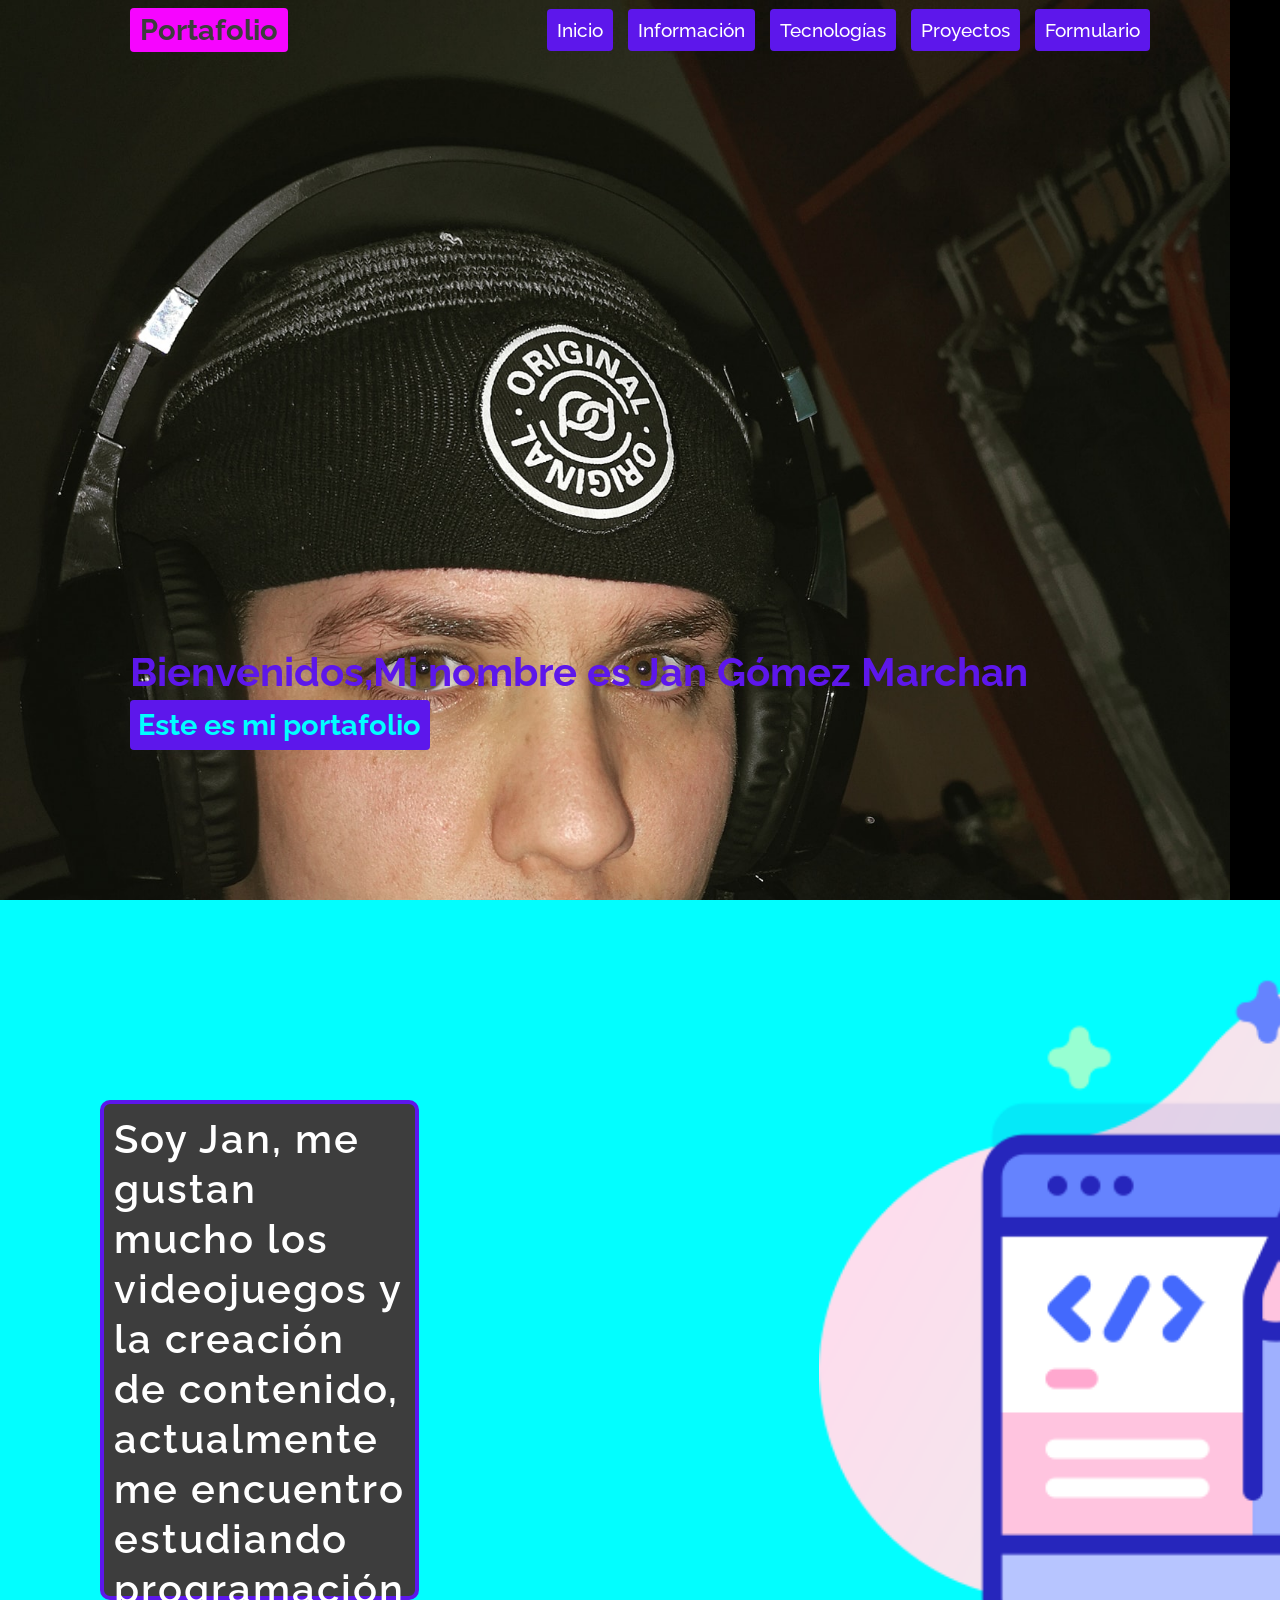
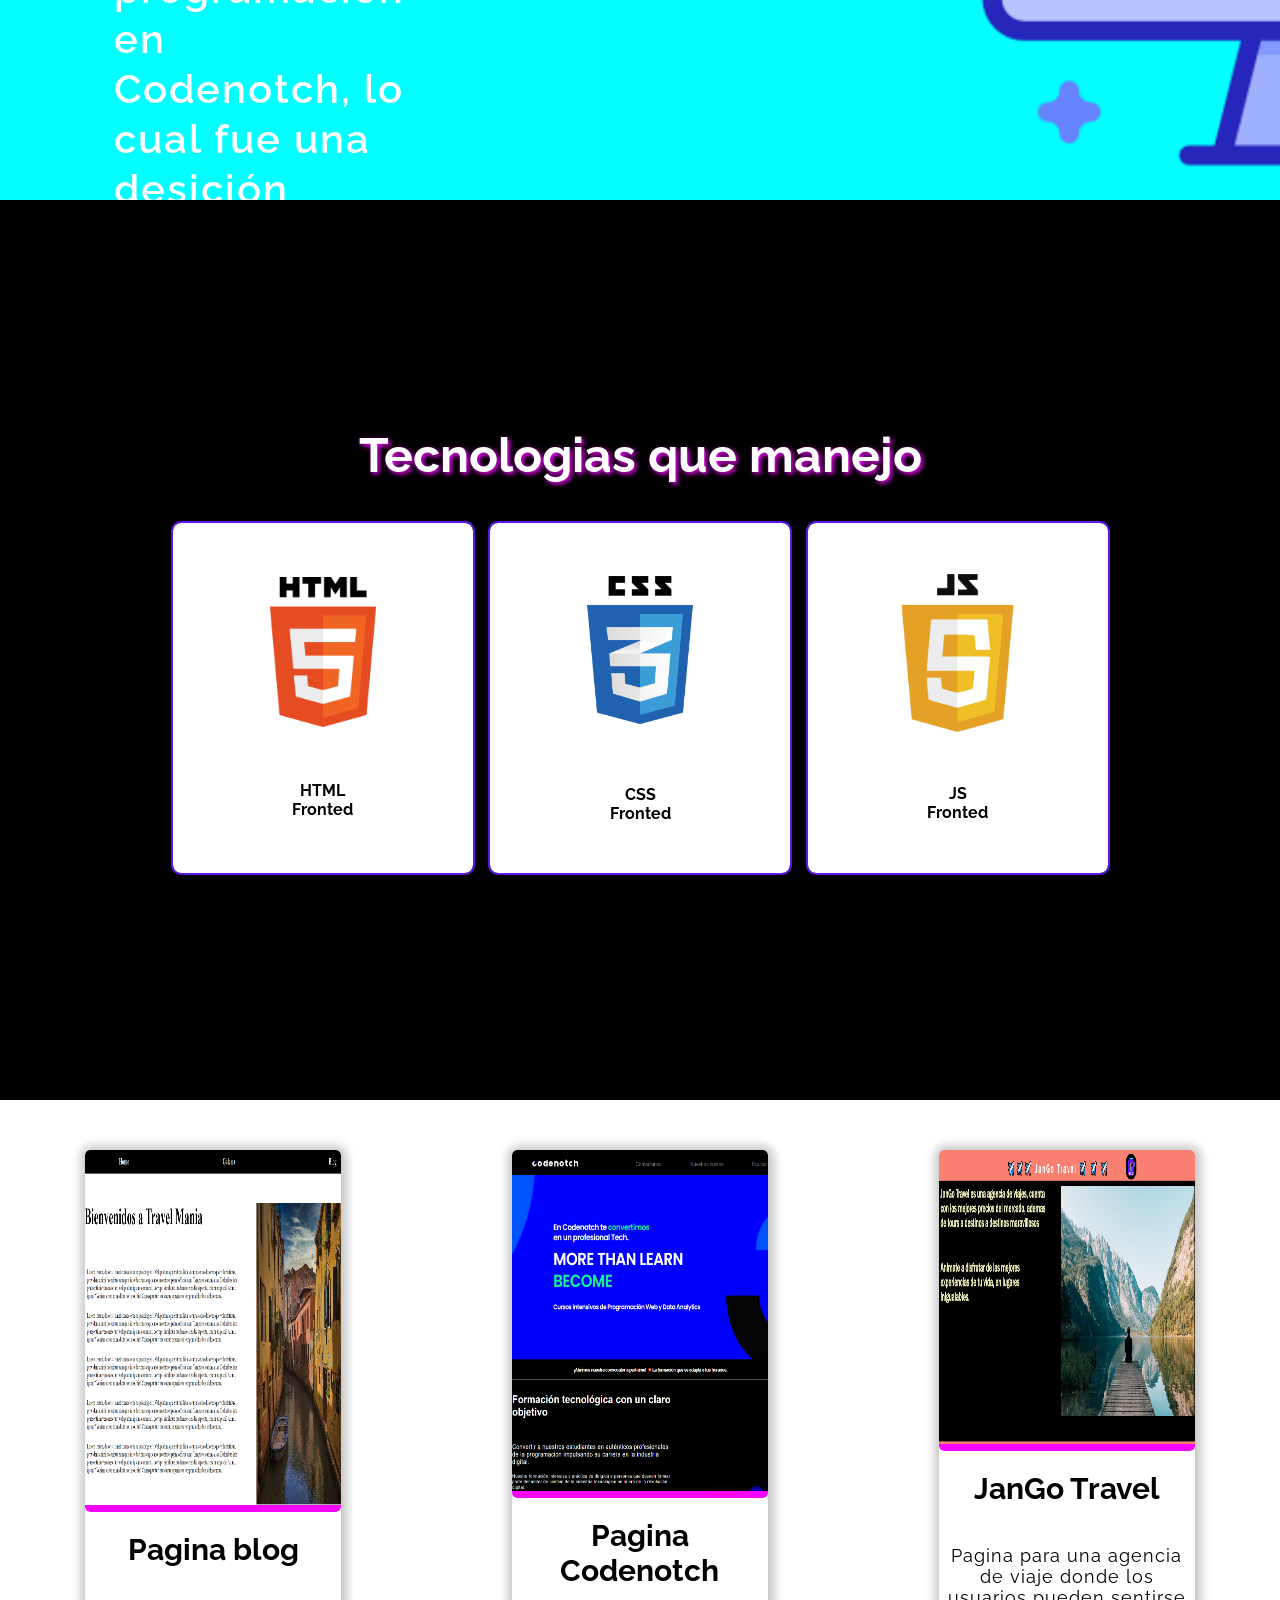
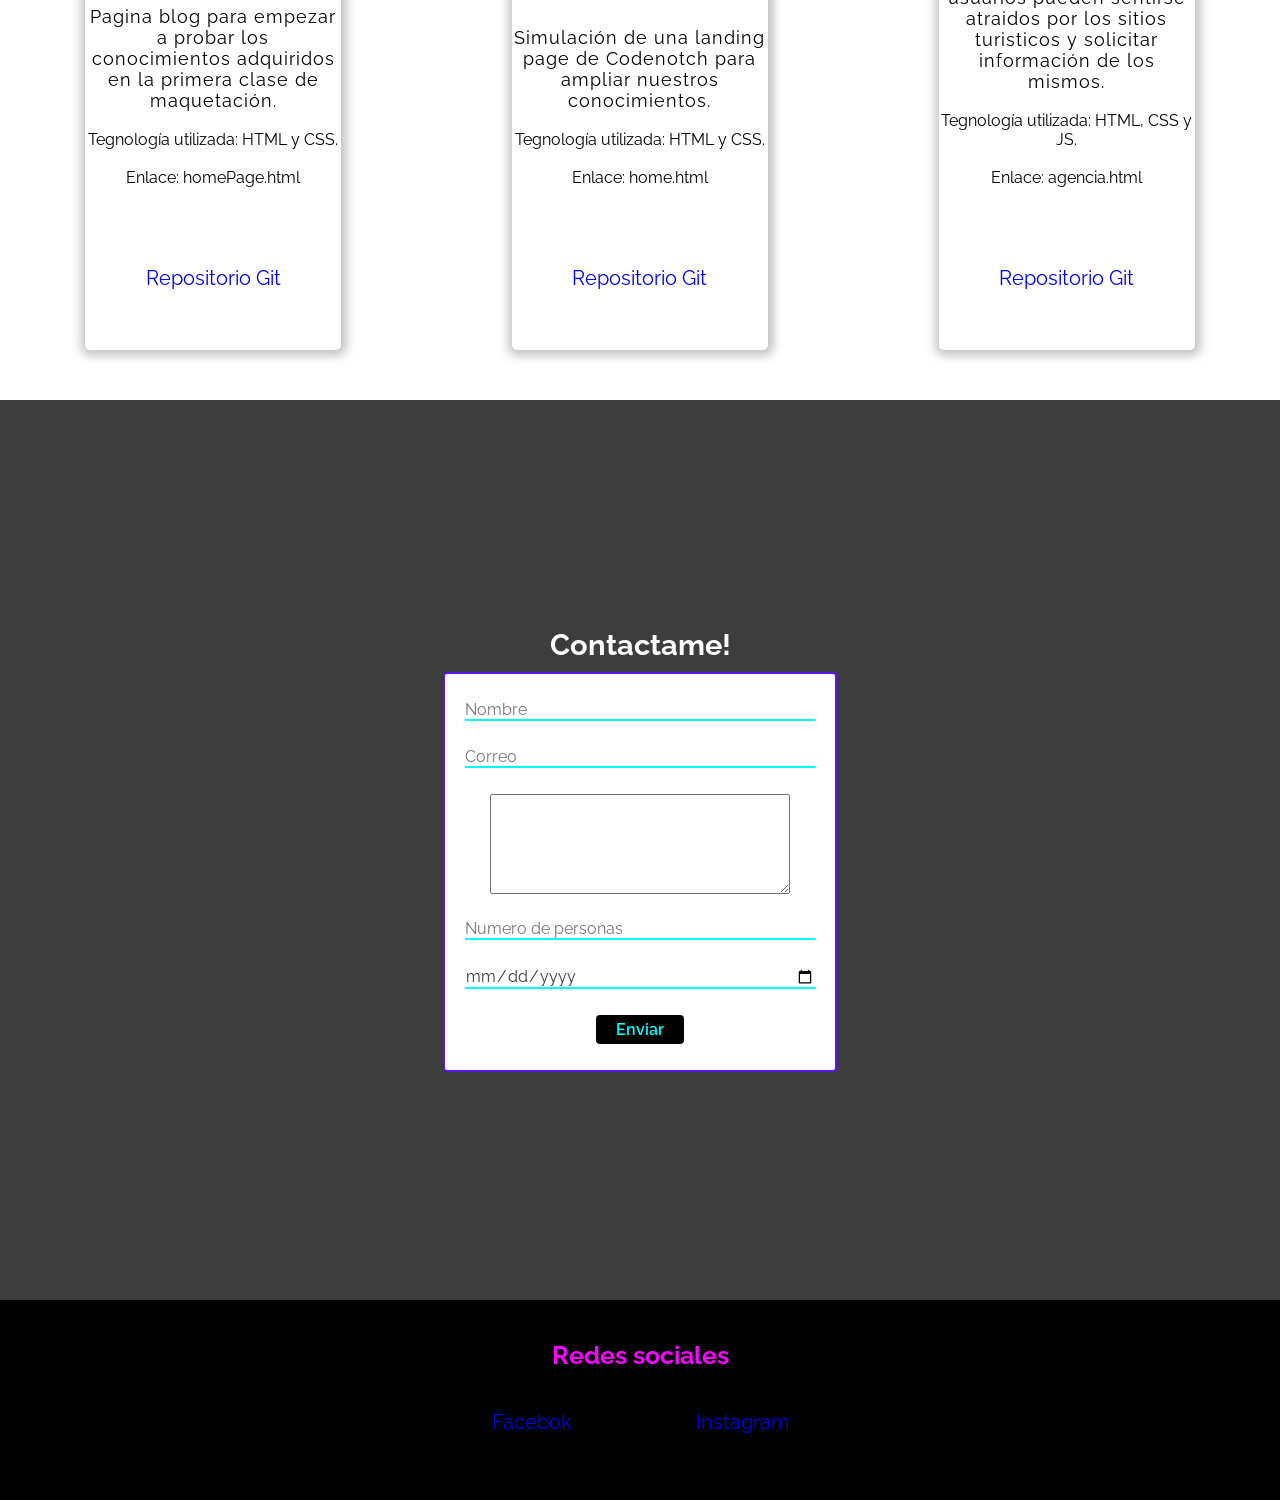
<file: portafolio/index.html>
<!DOCTYPE html>
<html lang="en">
<head>
    <meta charset="UTF-8">
    <meta http-equiv="X-UA-Compatible" content="IE=edge">
    <meta name="viewport" content="width=device-width, initial-scale=1.0">
    <link rel="preconnect" href="https://fonts.googleapis.com">
    <link rel="preconnect" href="https://fonts.gstatic.com" crossorigin>
    <link href="https://fonts.googleapis.com/css2?family=Raleway:wght@400;500;600&display=swap" rel="stylesheet">
    <link rel="stylesheet" href="index.css">
    <title>Document</title>
</head>
<body>
    <div class="container">
        <header>
            <div class="logo">
                <h2>Portafolio</h2>
            </div>
            <ul class="header_options">
                <li><a href="#initial">Inicio</a></li>
                <li><a href="#info">Información</a></li>
                <li><a href="#tech">Tecnologías</a></li>
                <li><a href="#proyects">Proyectos</a></li>
                <li><a href="#form">Formulario</a></li>
            </ul>
        </header>
        <section class="initial_page" id="initial">
            <div class="welcome">
                <h1>Bienvenidos,Mi nombre es Jan Gómez Marchan</h1>
                <h2>Este es mi portafolio</h2>
            </div>
            <div class="background1">
                <figure class="imagen">
                <img class="yo" src="./img/yo.jpg" alt="">
            </figure>
            </div>
            
            <div class="background2">
                <img class="logo2" src="./img/jango.jpg" alt="">
            </div>
        </section>
        <section class="info_page" id="info">
            <div class="about_info">
                <p class="info">
                    Soy Jan, me gustan mucho los videojuegos y la creación de contenido, actualmente me encuentro estudiando programación en Codenotch, lo cual fue una desición pensada en que deberia darle un rumbo distinto a mi vida, tenía idea, ganas y motivación, solo que no sabía por dónde empezar, hasta que encontré la escuela.
                </p>
            </div>
            <div class="img_info">
                <img class="img_logo" src="./img/desarrolloWeb.png" alt="">
            </div>
        </section>
        <section class="tech_page" id="tech">
            <h1>Tecnologias que manejo</h1>
            <div class="tech_container">
                <div class="card_container">
                    <img class="html"src="./img/HTML5_logo.png" alt="">
                    <div class="text_tech">
                        <h3>HTML</h3>
                        <h3>Fronted</h3>
                    </div>
                </div>
                <div class="card_container">
                    <img class="css"src="./img/css3-logo.png" alt="">
                    <div class="text_tech">
                        <h3>CSS</h3>
                        <h3>Fronted</h3>
                    </div>
                </div>
                <div class="card_container">   
                    <img class="js"src="./img/JavaScript-Logo.png" alt="">
                    <div class="text_tech">
                        <h3>JS</h3>
                        <h3>Fronted</h3>
                    </div>
                </div>
            </div>
        </section>
        <section class="section_proyectos" id="proyects">
            <div class="carta">
                <figure class="img_container">
                 <img class="img_carta" src="./img/blogPage.png" alt="">
                </figure>
                <strong  class="ciudad">Pagina blog</strong>
                <br>
                <p  class="parrafo">Pagina blog para empezar a probar los conocimientos adquiridos en la primera clase de maquetación.</p>
                <br>
                <p>Tegnología utilizada: HTML y CSS.</p>
                <br>
                <p>Enlace: homePage.html</p>
                <br>
                <a class="link" href="https://github.com/Jango0712/maquetacion/tree/dia1">Repositorio Git</a>
             </div>
             <div class="carta">
                <figure class="img_container">
                 <img class="img_carta" src="./img/codenotchPage.png" alt="">
                </figure>
                <strong  class="ciudad">Pagina Codenotch</strong>
                <br>
                <p  class="parrafo">Simulación de una landing page de Codenotch para ampliar nuestros conocimientos.</p>
                <br>
                <p>Tegnología utilizada: HTML y CSS.</p>
                <br>
                <p>Enlace: home.html</p>
                <br>
                <a class="link" href="https://github.com/Jango0712/maquetacion/tree/dia2">Repositorio Git</a>
             </div>
             <div class="carta">
                <figure class="img_container">
                 <img class="img_carta" src="./img/jangoTravel.png" alt="">
                </figure>
                <strong  class="ciudad">JanGo Travel</strong>
                <br>
                <p  class="parrafo">Pagina para una agencia de viaje donde los usuarios pueden sentirse atraidos por los sitios turisticos y solicitar información de los mismos.</p>
                <br>
                <p>Tegnología utilizada: HTML, CSS y JS.</p>
                <br>
                <p>Enlace: agencia.html</p>
                <br>
                <a class="link" href="https://github.com/Jango0712/maquetacion/tree/dia3">Repositorio Git</a>
             </div>
         </section>
         <div class="borde2"></div>
        </section>
        <section class="form_page" id="form">
            <h2>Contactame!</h2>
            <form action="" class="formulario">
                <input  class="input" type="text" placeholder="Nombre" id="nombre">
                <input  class="input" type="text" placeholder="Correo" id="origen">
                <textarea cols="30" rows="10"></textarea>
                <input  class="input" type="text" placeholder="Numero de personas" id="nPersonas" >
                <input  class="input" type="date" id="fecha">
                <div class="buttons">
                    <input class="button" type="submit" value="Enviar">
                </div>
            </form>
        </section>
        <footer class="footer">
    
            <h1 class="fh">Redes sociales</h1>
        
        <div>
            <a class="link" href="https://www.facebook.com/Jango0712">Facebok</a>
            <a class="link" href="https://www.instagram.com/jangoyt/?hl=es">Instagram</a>
        </div>
        </footer>
    </div>
</body>
</html>
</file>
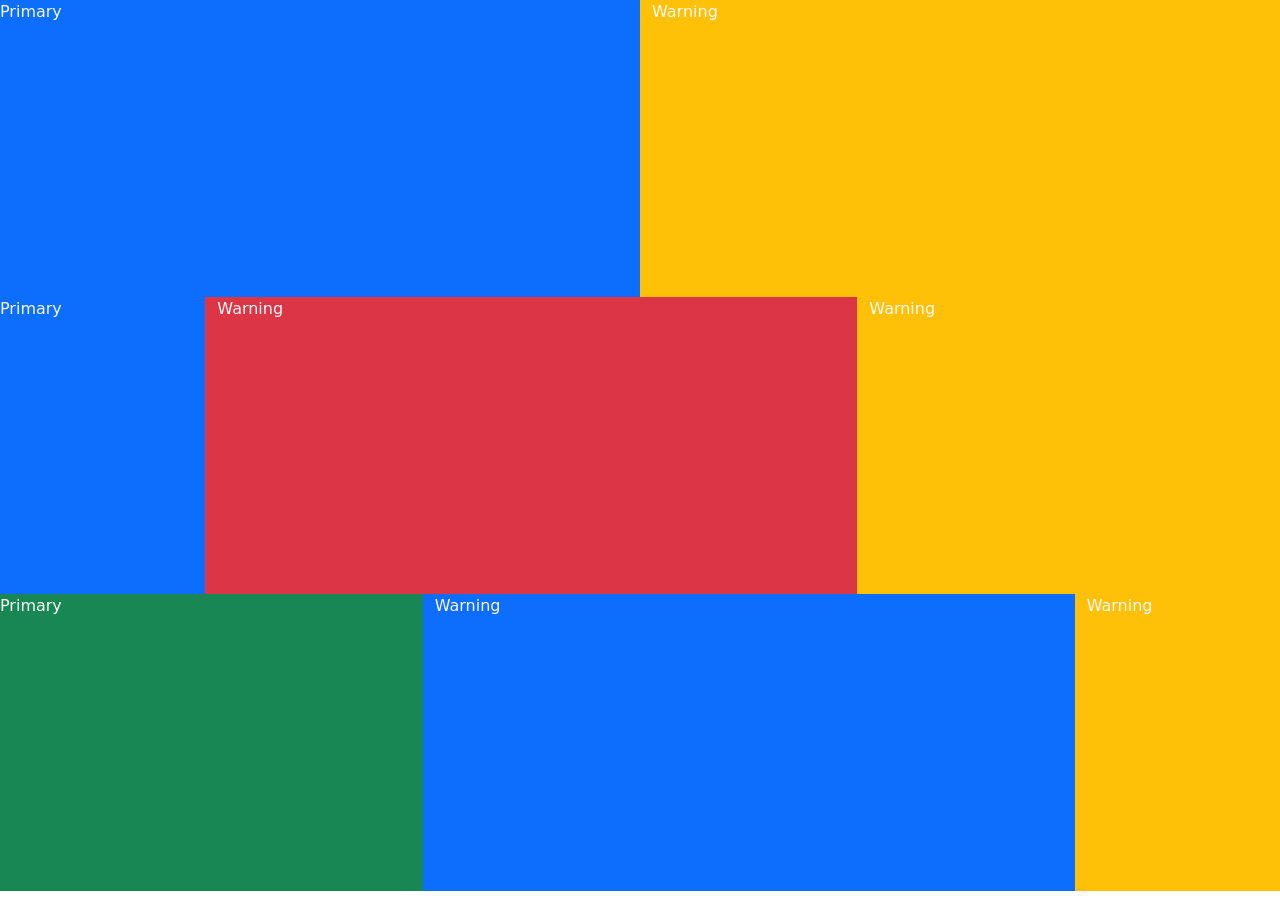
<file: reto1.html>
<!DOCTYPE html>
<html lang="es">
<head>
    <meta charset="UTF-8">
    <meta http-equiv="X-UA-Compatible" content="IE=edge">
    <meta name="viewport" content="width=device-width, initial-scale=1.0">
    <link href="https://cdn.jsdelivr.net/npm/bootstrap@5.1.3/dist/css/bootstrap.min.css" rel="stylesheet" integrity="sha384-1BmE4kWBq78iYhFldvKuhfTAU6auU8tT94WrHftjDbrCEXSU1oBoqyl2QvZ6jIW3" crossorigin="anonymous">
    <script src="https://cdn.jsdelivr.net/npm/@popperjs/core@2.10.2/dist/umd/popper.min.js" integrity="sha384-7+zCNj/IqJ95wo16oMtfsKbZ9ccEh31eOz1HGyDuCQ6wgnyJNSYdrPa03rtR1zdB" crossorigin="anonymous"></script>
    <script src="https://cdn.jsdelivr.net/npm/bootstrap@5.1.3/dist/js/bootstrap.min.js" integrity="sha384-QJHtvGhmr9XOIpI6YVutG+2QOK9T+ZnN4kzFN1RtK3zEFEIsxhlmWl5/YESvpZ13" crossorigin="anonymous"></script>
    <title>BOOSTRAP</title>
</head>
<body>
    <div class="row text-light" style="height: 33vh">
        <div class="col-6 bg-primary">Primary</div>
        <div class="col-6 bg-warning">Warning</div>
    </div>

    <div class="row text-light" style="height: 33vh">
        <div class="col-2 bg-primary">Primary</div>
        <div class="col-6 bg-danger">Warning</div>
        <div class="col-4 bg-warning">Warning</div>
    </div>

    <div class="row text-light" style="height: 33vh">
        <div class="col-4 bg-success">Primary</div>
        <div class="col-6 bg-primary">Warning</div>
        <div class="col-2 bg-warning">Warning</div>
    </div>


    
</body>
</html>
</file>
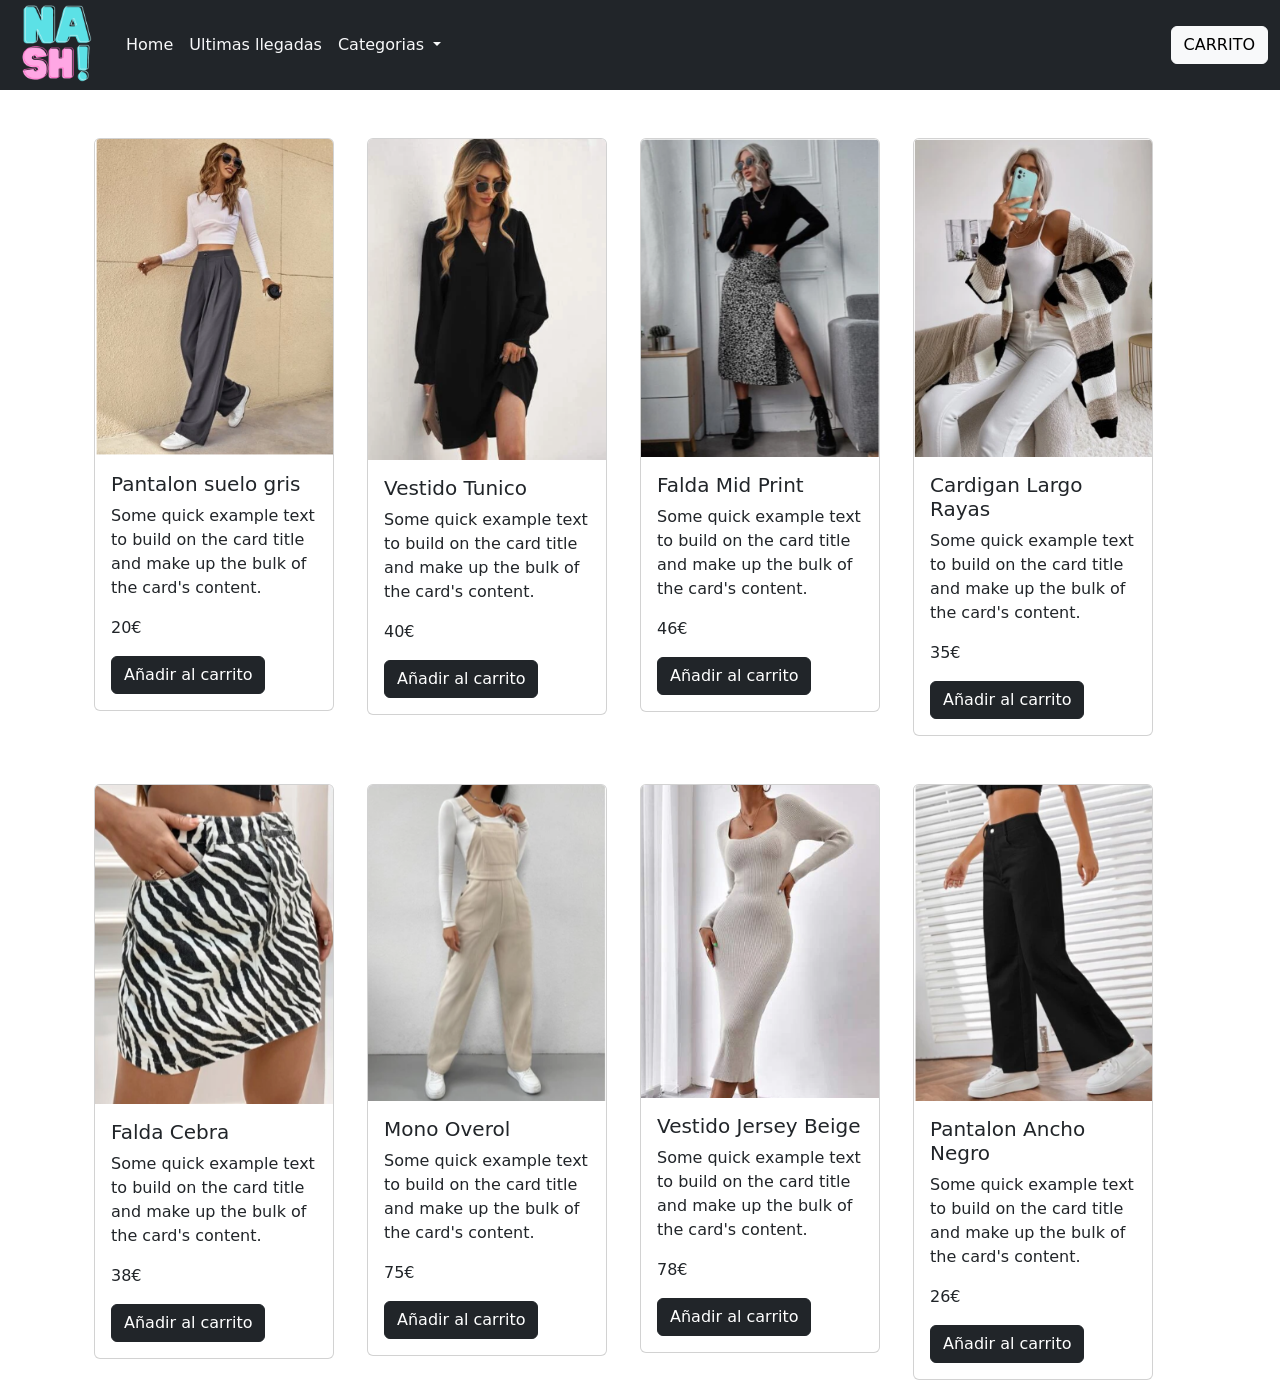
<file: reto2.html>
<!DOCTYPE html>
<html lang="es">

<head>
    <meta charset="UTF-8">
    <meta http-equiv="X-UA-Compatible" content="IE=edge">
    <meta name="viewport" content="width=device-width, initial-scale=1.0">
    <link href="https://cdn.jsdelivr.net/npm/bootstrap@5.1.3/dist/css/bootstrap.min.css" rel="stylesheet"
        integrity="sha384-1BmE4kWBq78iYhFldvKuhfTAU6auU8tT94WrHftjDbrCEXSU1oBoqyl2QvZ6jIW3" crossorigin="anonymous">
    <script src="https://cdn.jsdelivr.net/npm/@popperjs/core@2.10.2/dist/umd/popper.min.js"
        integrity="sha384-7+zCNj/IqJ95wo16oMtfsKbZ9ccEh31eOz1HGyDuCQ6wgnyJNSYdrPa03rtR1zdB" crossorigin="anonymous">
        </script>
    <script src="https://cdn.jsdelivr.net/npm/bootstrap@5.1.3/dist/js/bootstrap.min.js"
        integrity="sha384-QJHtvGhmr9XOIpI6YVutG+2QOK9T+ZnN4kzFN1RtK3zEFEIsxhlmWl5/YESvpZ13" crossorigin="anonymous">
        </script>

    <script src="https://ajax.googleapis.com/ajax/libs/jquery/3.5.1/jquery.min.js">

    </script>

    <title>BOOSTRAP</title>
</head>

<body>

    <!-- BARRA DE NAVEGACION  -->

    <nav class="navbar navbar-expand-lg navbar-light bg-dark" style="height: 10vh;">
        <div class="container-fluid">
            <a class="navbar-brand text-light" href="#"><img src="imagenes/nash_-removebg-preview.png"
                    style="height: 10vh"></a>
            <button class="navbar-toggler" type="button" data-bs-toggle="collapse" data-bs-target="#navbarNavDropdown"
                aria-controls="navbarNavDropdown" aria-expanded="false" aria-label="Toggle navigation">
                <span class="navbar-toggler-icon"></span>
            </button>
            <div class="collapse navbar-collapse" id="navbarNavDropdown">
                <ul class="navbar-nav">
                    <li class="nav-item">
                        <a class="nav-link active text-light" aria-current="page" href="#">Home</a>
                    </li>
                    <li class="nav-item">
                        <a class="nav-link text-light" href="#">Ultimas llegadas</a>
                    </li>
                    <li class="nav-item dropdown">
                        <a class="nav-link dropdown-toggle text-light" href="#" id="navbarDropdownMenuLink"
                            role="button" data-bs-toggle="dropdown" aria-expanded="false">
                            Categorias
                        </a>
                        <ul class="dropdown-menu" aria-labelledby="navbarDropdownMenuLink">
                            <li><a class="dropdown-item" href="#">Action</a></li>
                            <li><a class="dropdown-item" href="#">Another action</a></li>
                            <li><a class="dropdown-item" href="#">Something else here</a></li>
                        </ul>

                    </li>
                </ul>
            </div>
            <a class="btn btn-light" href="#" onclick="showCarrito()" data-bs-toggle="modal" data-bs-target="#exampleModal"  role="button">CARRITO</a>
            <!-- Button trigger modal -->
            <!-- <button type="button" class="btn btn-primary" data-bs-toggle="modal" data-bs-target="#exampleModal"> -->
            </button>
        </div>
    </nav>


    <!-- *************************fotos************************* -->

    <div class="container">
        <div class="container-fluid d-flex row mt-5 justify-content-space-between d-grid gap-8">


            <div class="col-3">
                <div class="card" style="width: 15rem;">
                    <img src="imagenes/pantalones_tallealto.png" class="card-img-top" alt="...">
                    <div class="card-body">
                        <h5 class="card-title" id="card-title1">Pantalon suelo gris</h5>
                        <p class="card-text">Some quick example text to build on the card title and make up the bulk of
                            the
                            card's content.</p>
                        <p class="card-text"><span id="price1">20</span><span>€</span></p>
                        <a href="#" class="btn btn-dark" onclick="recogeInfo1()">Añadir al carrito</a>
                    </div>
                </div>


            </div>

            <div class="col-3">
                <div class="card" style="width: 15rem;">
                    <img src="imagenes/vestido_tunico.png" class="card-img-top" alt="...">
                    <div class="card-body">
                        <h5 class="card-title" id="card-title2">Vestido Tunico</h5>
                        <p class="card-text">Some quick example text to build on the card title and make up the bulk of
                            the
                            card's content.</p>
                        <p class="card-text"><span id="price2">40</span><span>€</span></p>
                        <a href="#" class="btn btn-dark" onclick="recogeInfo2()">Añadir al carrito</a>
                    </div>
                </div>


            </div>

            <div class="col-3">
                <div class="card" style="width: 15rem;">
                    <img src="imagenes/falda_print.png" class="card-img-top" alt="...">
                    <div class="card-body">
                        <h5 class="card-title" id="card-title3">Falda Mid Print</h5>
                        <p class="card-text">Some quick example text to build on the card title and make up the bulk of
                            the
                            card's content.</p>
                        <p class="card-text"><span id="price3">46</span><span>€</span></p>
                        <a href="#" class="btn btn-dark" onclick="recogeInfo3()">Añadir al carrito</a>
                    </div>
                </div>


            </div>

            <div class="col-3">
                <div class="card" style="width: 15rem;">
                    <img src="imagenes/cardigan_largo_rayas.png" class="card-img-top" alt="...">
                    <div class="card-body">
                        <h5 class="card-title" id="card-title4">Cardigan Largo Rayas</h5>
                        <p class="card-text">Some quick example text to build on the card title and make up the bulk of
                            the
                            card's content.</p>
                        <p class="card-text"><span id="price4">35</span><span>€</span></p>
                        <a href="#" class="btn btn-dark" onclick="recogeInfo4()">Añadir al carrito</a>
                    </div>
                </div>


            </div>
        </div>

        <div class="container-fluid row mt-5 justify-content-space-between gap-10">


            <div class="col-3">
                <div class="card" style="width: 15rem;">
                    <img src="imagenes/falda_mini_zebra.png" class="card-img-top" alt="...">
                    <div class="card-body">
                        <h5 class="card-title" id="card-title5">Falda Cebra</h5>
                        <p class="card-text">Some quick example text to build on the card title and make up the bulk of
                            the
                            card's content.</p>
                        <p class="card-text"><span id="price5">38</span><span>€</span></p>
                        <a href="#" class="btn btn-dark" onclick="recogeInfo5()">Añadir al carrito</a>
                    </div>
                </div>


            </div>

            <div class="col-3">
                <div class="card" style="width: 15rem;">
                    <img src="imagenes/mono_overol.png" class="card-img-top" alt="...">
                    <div class="card-body">
                        <h5 class="card-title" id="card-title6">Mono Overol</h5>
                        <p class="card-text">Some quick example text to build on the card title and make up the bulk of
                            the
                            card's content.</p>
                        <p class="card-text"><span id="price6">75</span><span>€</span></p>
                        <a href="#" class="btn btn-dark" onclick="recogeInfo6()">Añadir al carrito</a>
                    </div>
                </div>


            </div>

            <div class="col-3">
                <div class="card" style="width: 15rem;">
                    <img src="imagenes/vestido_jersey.png" class="card-img-top" alt="...">
                    <div class="card-body">
                        <h5 class="card-title" id="card-title7">Vestido Jersey Beige</h5>
                        <p class="card-text">Some quick example text to build on the card title and make up the bulk of
                            the
                            card's content.</p>
                        <p class="card-text"><span id="price7">78</span><span>€</span></p>
                        <a href="#" class="btn btn-dark" onclick="recogeInfo7()">Añadir al carrito</a>
                    </div>
                </div>


            </div>

            <div class="col-3">
                <div class="card" style="width: 15rem;">
                    <img src="imagenes/pantalon_ancho.png" class="card-img-top" alt="...">
                    <div class="card-body">
                        <h5 class="card-title" id="card-title8">Pantalon Ancho Negro</h5>
                        <p class="card-text">Some quick example text to build on the card title and make up the bulk of
                            the
                            card's content.</p>
                        <p class="card-text"><span id="price8">26</span><span>€</span></p>
                        <a href="#" class="btn btn-dark" onclick="recogeInfo8()">Añadir al carrito</a>
                    </div>
                </div>
            </div>

        </div>



    </div>


    <!-- Modal -->
    <div class="modal fade" id="exampleModal" tabindex="-1" aria-labelledby="exampleModalLabel" aria-hidden="true">
        <div class="modal-dialog">
            <div class="modal-content">
                <div class="modal-header">
                    <h5 class="modal-title" id="exampleModalLabel">TU CESTA</h5>
                    <button type="button" class="btn-close" data-bs-dismiss="modal" aria-label="Close"></button>
                </div>
                <div class="modal-body" id="modal">
                    <p><h2>Tu cesta es :</h2></p>

                </div>
                <div class="modal-footer">
                    <button type="button" class="btn btn-secondary bg-dark" data-bs-dismiss="modal">CERRAR</button>
                    <button type="button" class="btn btn-secondary bg-dark">COMPRAR</button>
                </div>
            </div>
        </div>
    </div>










    <script src="reto2.js"></script>
</body>

</html>
</file>
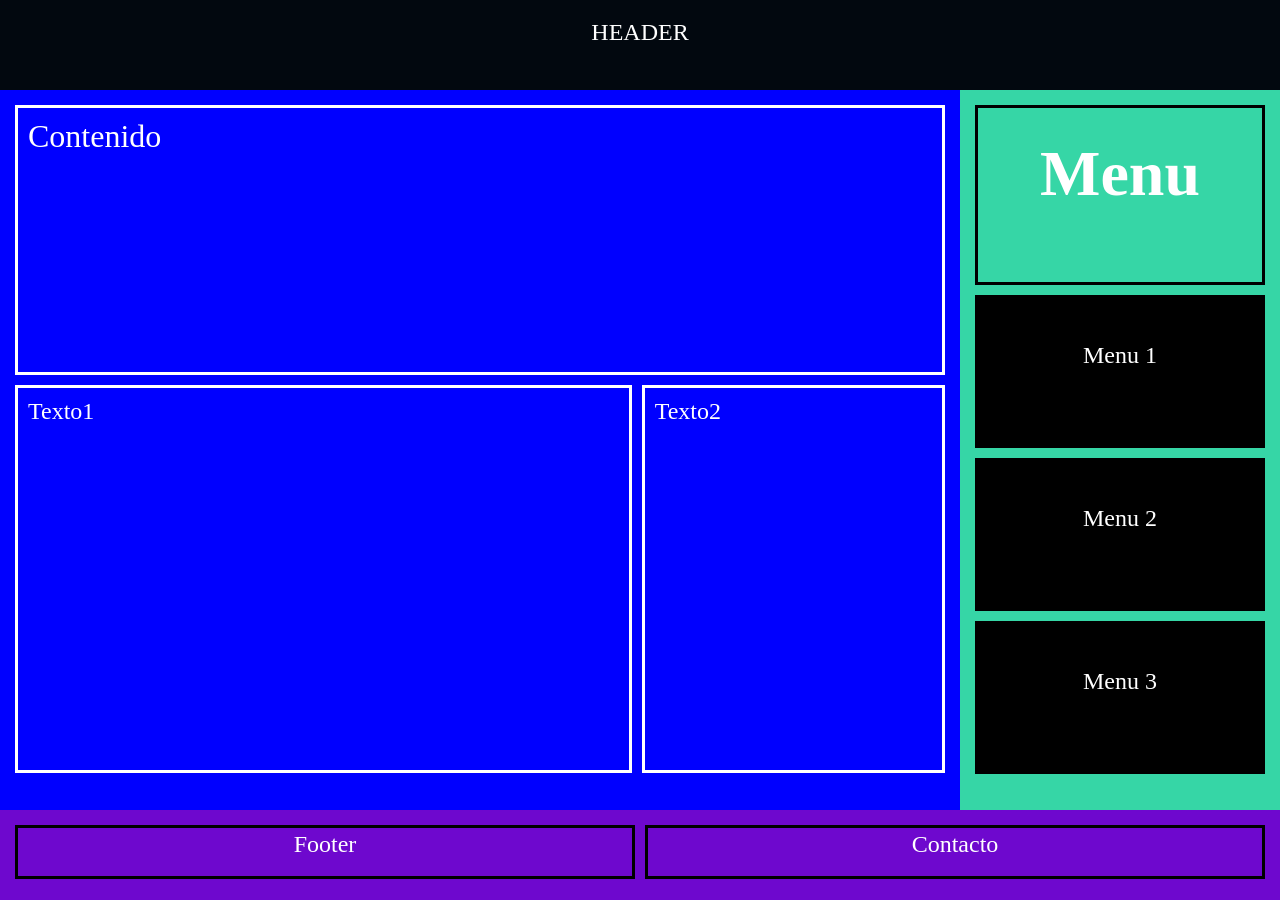
<file: reto3.html>
<!DOCTYPE html>
<html lang="en">
<head>
    <meta charset="UTF-8">
    <meta http-equiv="X-UA-Compatible" content="IE=edge">
    <meta name="viewport" content="width=device-width, initial-scale=1.0">
    <title>GRID-3</title>
    <link rel="stylesheet" href="reto3.css">
</head>
<body>

    
    <div class="gridNombradas">
      
        <div class="header">HEADER</div>
        <div class="menu">
            <div class="gridNombradasMenu">
                <div class="contenido1">Contenido</div>
                <div class="text1">Texto1</div>
                <div class="text2">Texto2</div>
            </div>
        </div> 
        <div class="contenido">
            <div class="gridNombradasVerde">
                <div class="menuVerde"><h1>Menu</h1></div>
                <div class="menuVerdeSmall1">Menu 1</div>
                <div class="menuVerdeSmall2">Menu 2</div>
                <div class="menuVerdeSmall3">Menu 3</div>

            </div>
        </div>
        <div class="footer">
            <div class="gridNombradasMorado">
                <div class="footer1">Footer</div>
                <div class="contacto2">Contacto</div>

            </div>
        </div>

    </div>

    
</body>
</html>
</file>
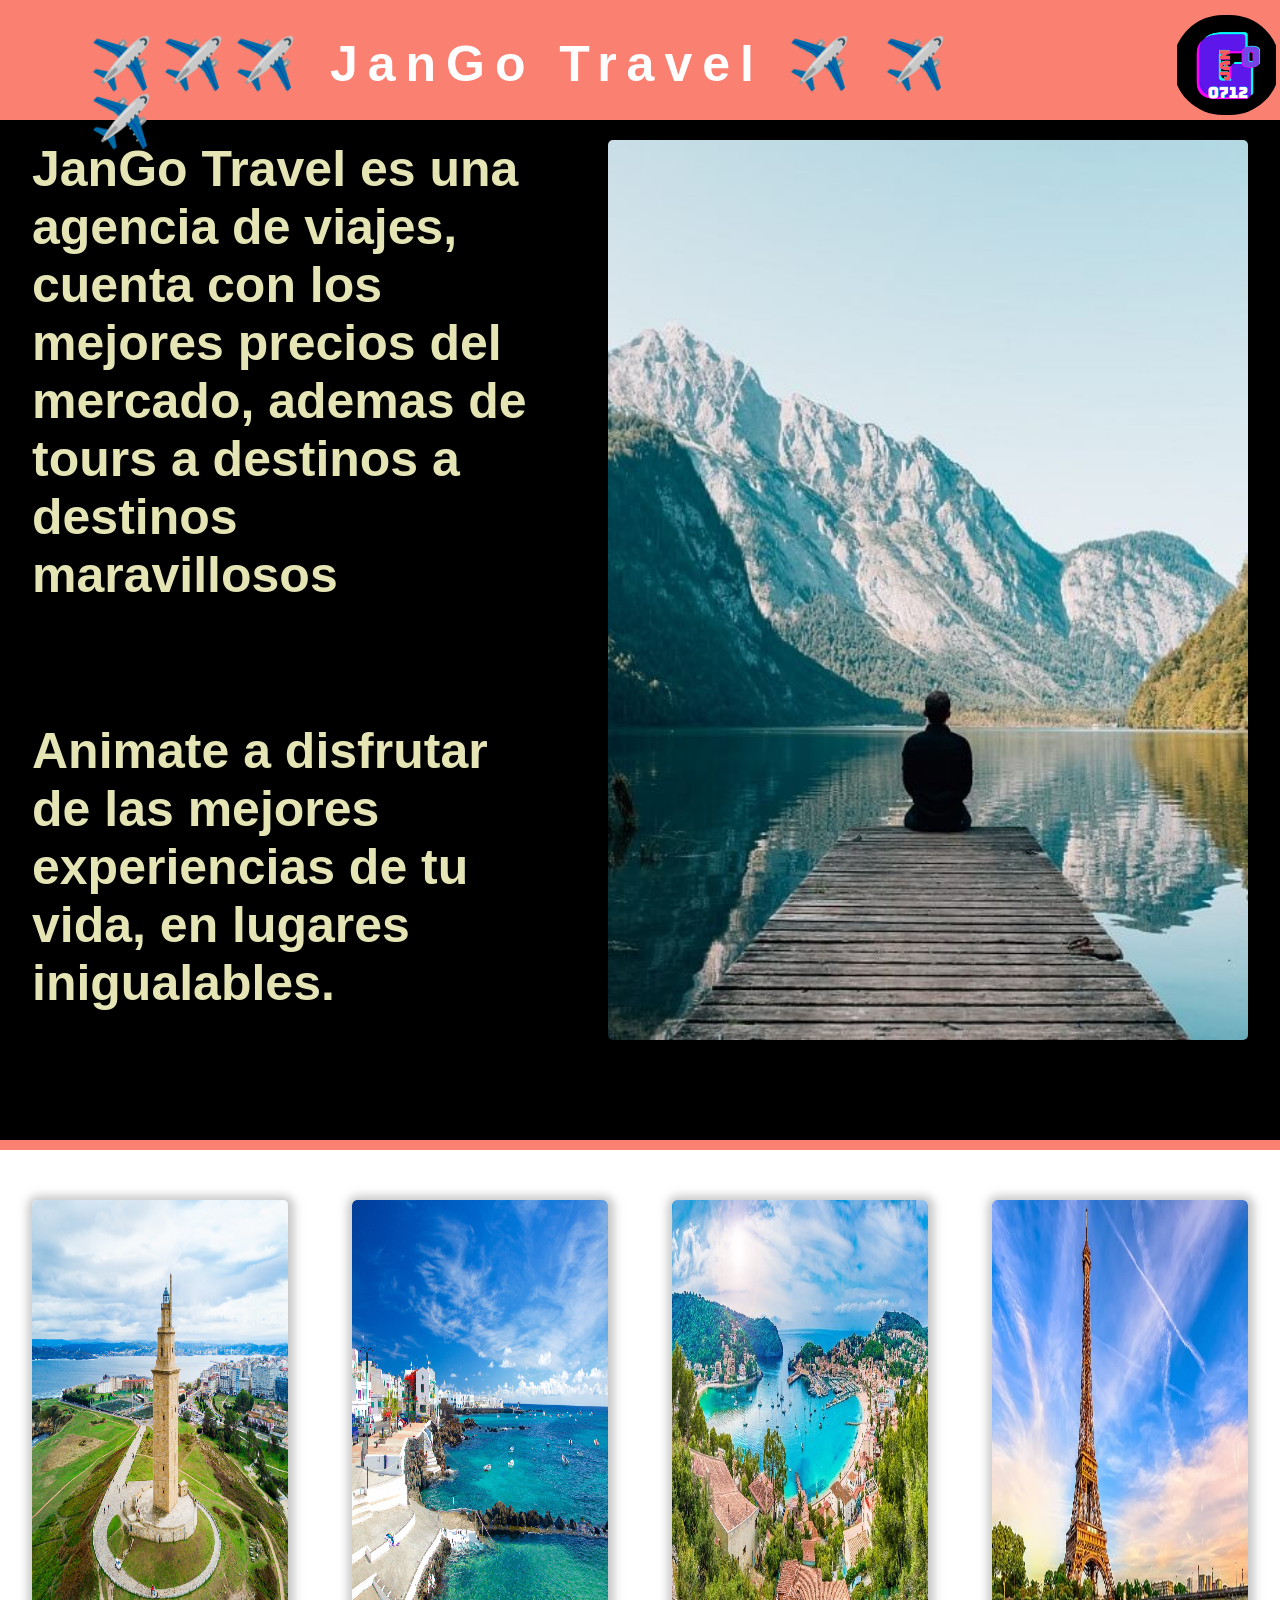
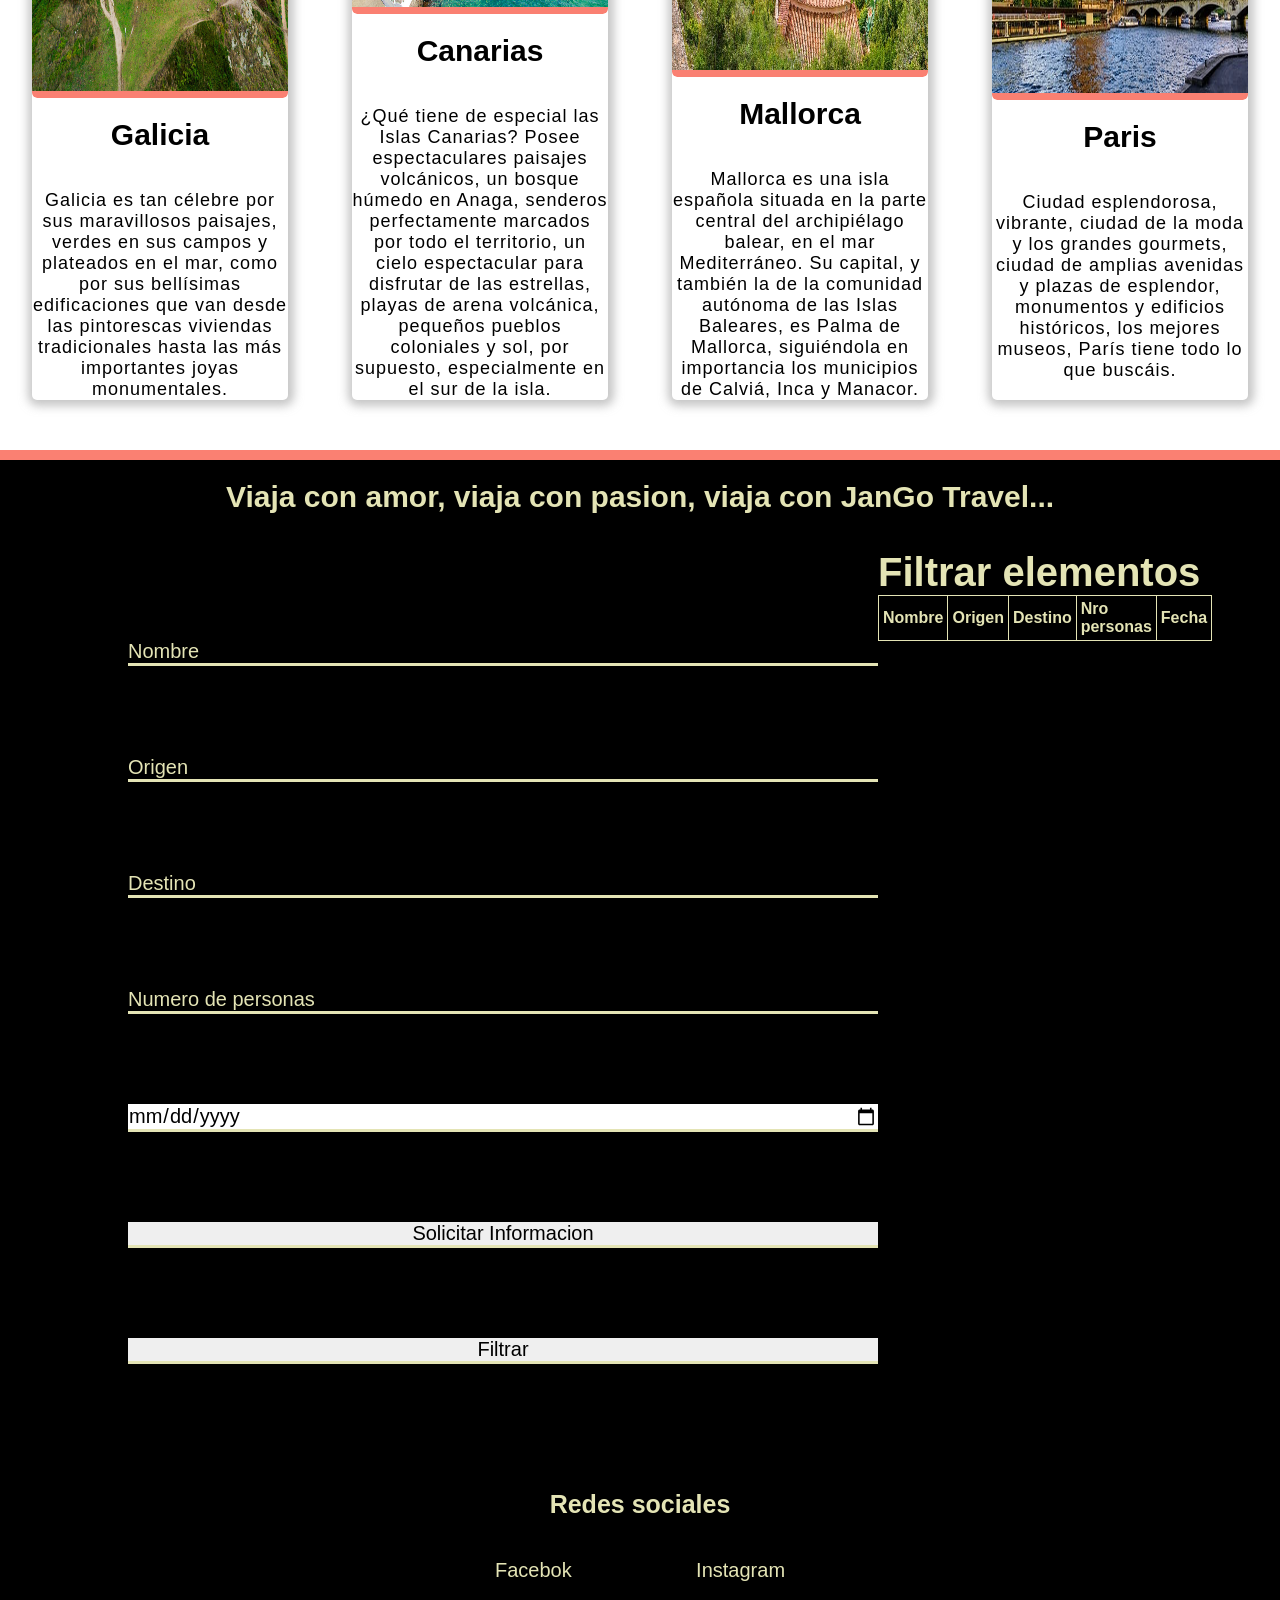
<file: agenciaDOM/agencia.html>
<!DOCTYPE html>
<html lang="en">
<head>
    <meta charset="UTF-8">
    <meta http-equiv="X-UA-Compatible" content="IE=edge">
    <meta name="viewport" content="width=device-width, initial-scale=1.0">
    <link rel="stylesheet" href="agencia.css">
    <title>JanGo Travel</title>
</head>

<header class="cabecera">
    <h1 class="title">✈️✈️✈️ JanGo Travel ✈️ ✈️ ✈️</h1>
    <figure class="img">
        <img class="img_img" src="jango.jpg" alt="">
    </figure>
</header>

<article>
    <section class="section1">
        <div class="info">
        <h1 class="descripcion">JanGo Travel es una agencia de viajes, cuenta con los mejores precios del mercado, ademas de tours a destinos a destinos maravillosos</h1>
        <br>
        <h1 class="descripcion">Animate a disfrutar de las mejores experiencias de tu vida, en lugares inigualables.</h1>
    </div>
    <figure class="figure">
        <img class="img_info" src="info.jpg" alt="">
    </figure>
    </section>
    <div class="borde"></div>
    <section class="section2">
        <div class="carta">
           <figure class="img_container">
            <img class="img_carta" src="galicia.jpg" alt="">
           </figure>
           <strong  class="ciudad">Galicia</strong>
           <br>
           <p class="parrafo">Galicia es tan célebre por sus maravillosos paisajes, verdes en sus campos y plateados en el mar, como por sus bellísimas edificaciones que van desde las pintorescas viviendas tradicionales hasta las más importantes joyas monumentales.</p>
        </div>
        <div class="carta">
          <figure class="img_container">
            <img class="img_carta" src="canarias.jpg" alt="">
          </figure>
          <strong class="ciudad">Canarias</strong>
          <br>
          <p class="parrafo">¿Qué tiene de especial las Islas Canarias?
            Posee espectaculares paisajes volcánicos, un bosque húmedo en Anaga, senderos perfectamente marcados por todo el territorio, un cielo espectacular para disfrutar de las estrellas, playas de arena volcánica, pequeños pueblos coloniales y sol, por supuesto, especialmente en el sur de la isla.</p>
        </div>
        <div class="carta">
           <figure class="img_container">
            <img class="img_carta" src="mallorca.jpeg" alt="">
           </figure>
           <strong  class="ciudad">Mallorca</strong>
           <br>
           <p  class="parrafo">Mallorca es una isla española situada en la parte central del archipiélago balear, en el mar Mediterráneo. Su capital, y también la de la comunidad autónoma de las Islas Baleares, es Palma de Mallorca,​ siguiéndola en importancia los municipios de Calviá, Inca y Manacor.</p>
        </div>
        <div class="carta">
           <figure class="img_container">
            <img class="img_carta" src="paris.jpg" alt="">
           </figure>
           <strong  class="ciudad">Paris</strong>
           <br>
           <p  class="parrafo">Ciudad esplendorosa, vibrante, ciudad de la moda y los grandes gourmets, ciudad de amplias avenidas y plazas de esplendor, monumentos y edificios históricos, los mejores museos, París tiene todo lo que buscáis.</p>
        </div>
    </section>
    <div class="borde2"></div>
    <nav class="nav">
        <h3 class="viaja">Viaja con amor, viaja con pasion, viaja con JanGo Travel...</h3>
    </nav>
    <section class="section3">
        <div class="div">
            <div class="">
                <form action="">
                    <input class="formulario" type="text" placeholder="Nombre" id="nombre">
                    <input class="formulario" type="text" placeholder="Origen" id="origen">
                    <input class="formulario" type="text" placeholder="Destino" id="destino" >
                    <input class="formulario" type="text" placeholder="Numero de personas" id="nPersonas" >
                    <input class="formulario1" type="date" id="fecha">
                    <div class="buttons">
                        <input class="formulario2" type="submit" onclick="mostrarInformacion(event)" value="Solicitar Informacion"></button>
                        <input class="formulario2" type="submit" value="Filtrar" onclick="filtrar(event)"></button>
                    </div>
                </form>
            </div>
            <div class="container_filter">
                <h2 class="filtrar_elementos">Filtrar elementos</h2>
                <table class="table" id="lista">
                    <tr>
                        <th class="th">Nombre</th>
                        <th class="th">Origen</th>
                        <th class="th">Destino</th>
                        <th class="th">Nro personas</th>
                        <th class="th">Fecha</th>
                    </tr>
                </table>
            </div>
        </div>
       
    </section>

    <footer class="footer">
    
        <h1 class="fh">Redes sociales</h1>
    
    <div>
        <a class="link" href="https://www.facebook.com/Jango0712">Facebok</a>
        <a class="link" href="https://www.instagram.com/jangoyt/?hl=es">Instagram</a>
    </div>
    </footer>
</article>
<script src="agencia.js"></script>

<body>
    
</body>
</html>
</file>
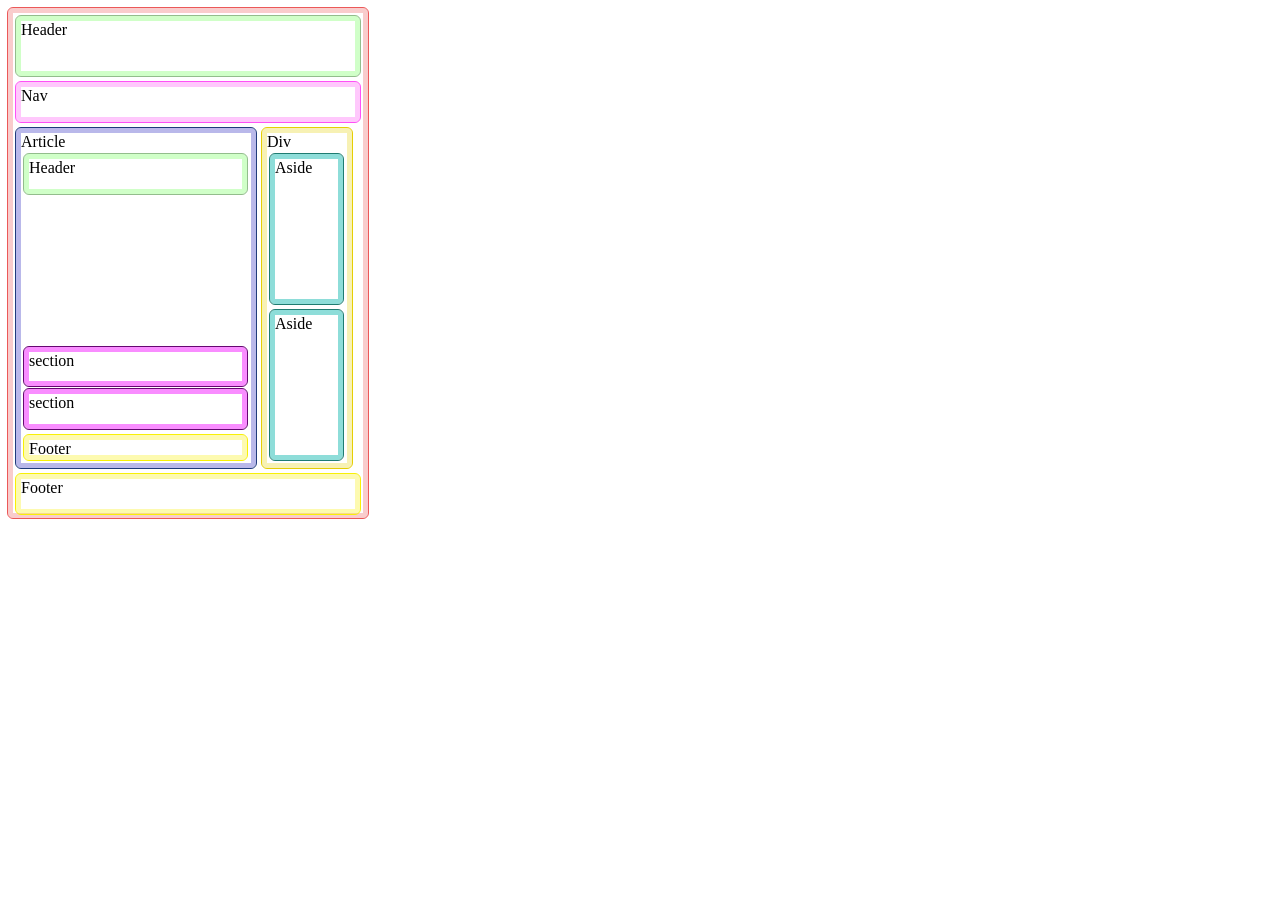
<file: maquetacion_basica/flex_box.html>
<!DOCTYPE html>
<html lang="en">
<head>
    <meta charset="UTF-8">
    <meta http-equiv="X-UA-Compatible" content="IE=edge">
    <meta name="viewport" content="width=device-width, initial-scale=1.0">
    <link rel="stylesheet" href="flex_box.css">
    <title>Flex box</title>
</head>
<body>
    
        <article class="caja">
          <header class="header">Header</header>
          <nav class="nav">Nav</nav>
          <article class="art2">Article
            <header class="header2">Header</header>
            <section class="sect1">section</section>
            <section class="sect">section</section>
            <footer class="footer_article">Footer</footer>
          </article>
          <div class="div">Div
            <aside class="aside">Aside</aside>
            <aside class="aside">Aside</aside>
          </div>
          <footer class="footer">Footer</footer>
          
        </article>
   
    
</body>
</html>
</file>
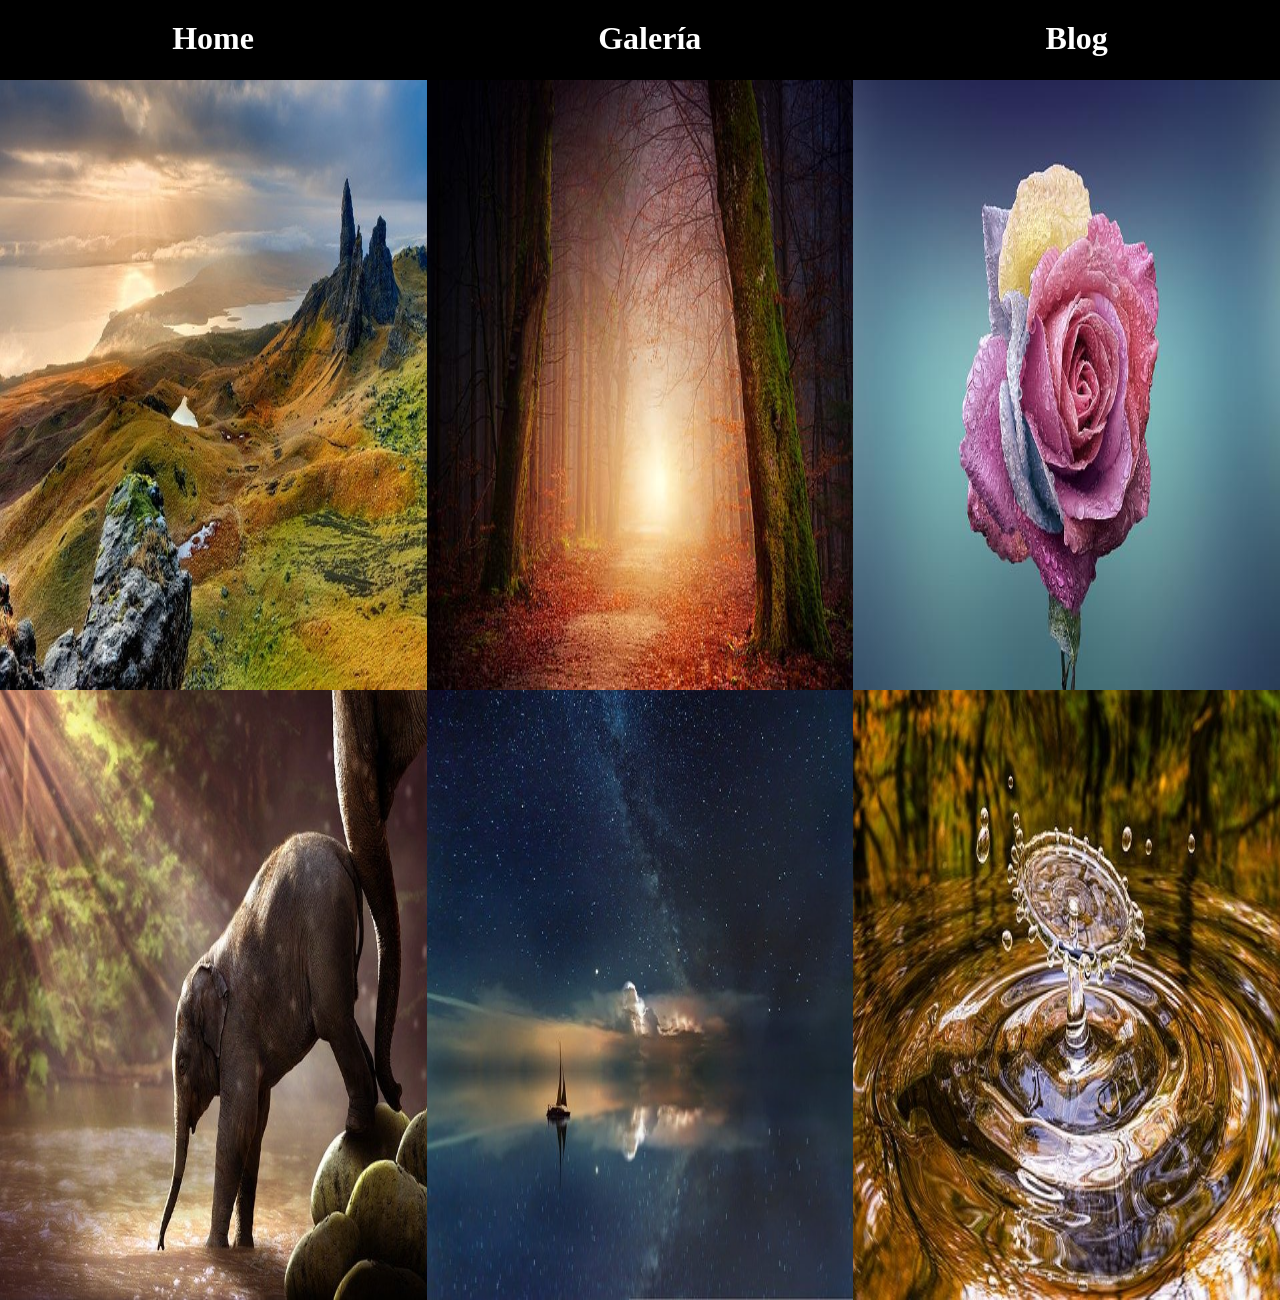
<file: maquetacion_basica/galery.html>
<!DOCTYPE html>
<html lang="en">
<head>
    <meta charset="UTF-8">
    <meta http-equiv="X-UA-Compatible" content="IE=edge">
    <meta name="viewport" content="width=device-width, initial-scale=1.0">
    <link rel="stylesheet" href="galery.css">
    <title>galeria</title>
</head>
<body>
    <header class="menu">
        <a class="enlaces" href="http://127.0.0.1:5500/maquetacion_basica/HomePage.html">Home</a>
        <a class="enlaces" href="http://127.0.0.1:5500/maquetacion_basica/galery.html">Galería</a>
        <a class="enlaces" href="http://127.0.0.1:5500/maquetacion_basica/blog.html">Blog</a>
    </header>
<article class="arti">
   <img class="photo" src="imagen2.jpg" alt="">
   <img class="photo" src="imagen8.jpg" alt="">
   <img class="photo" src="imagen4.jpg" alt="">
   <img class="photo" src="imagen5.jpg" alt="">
   <img class="photo" src="imagen6.jpg" alt="">
   <img class="photo" src="imagen7.jpg" alt="">
</article>
</body>
</html>
</file>
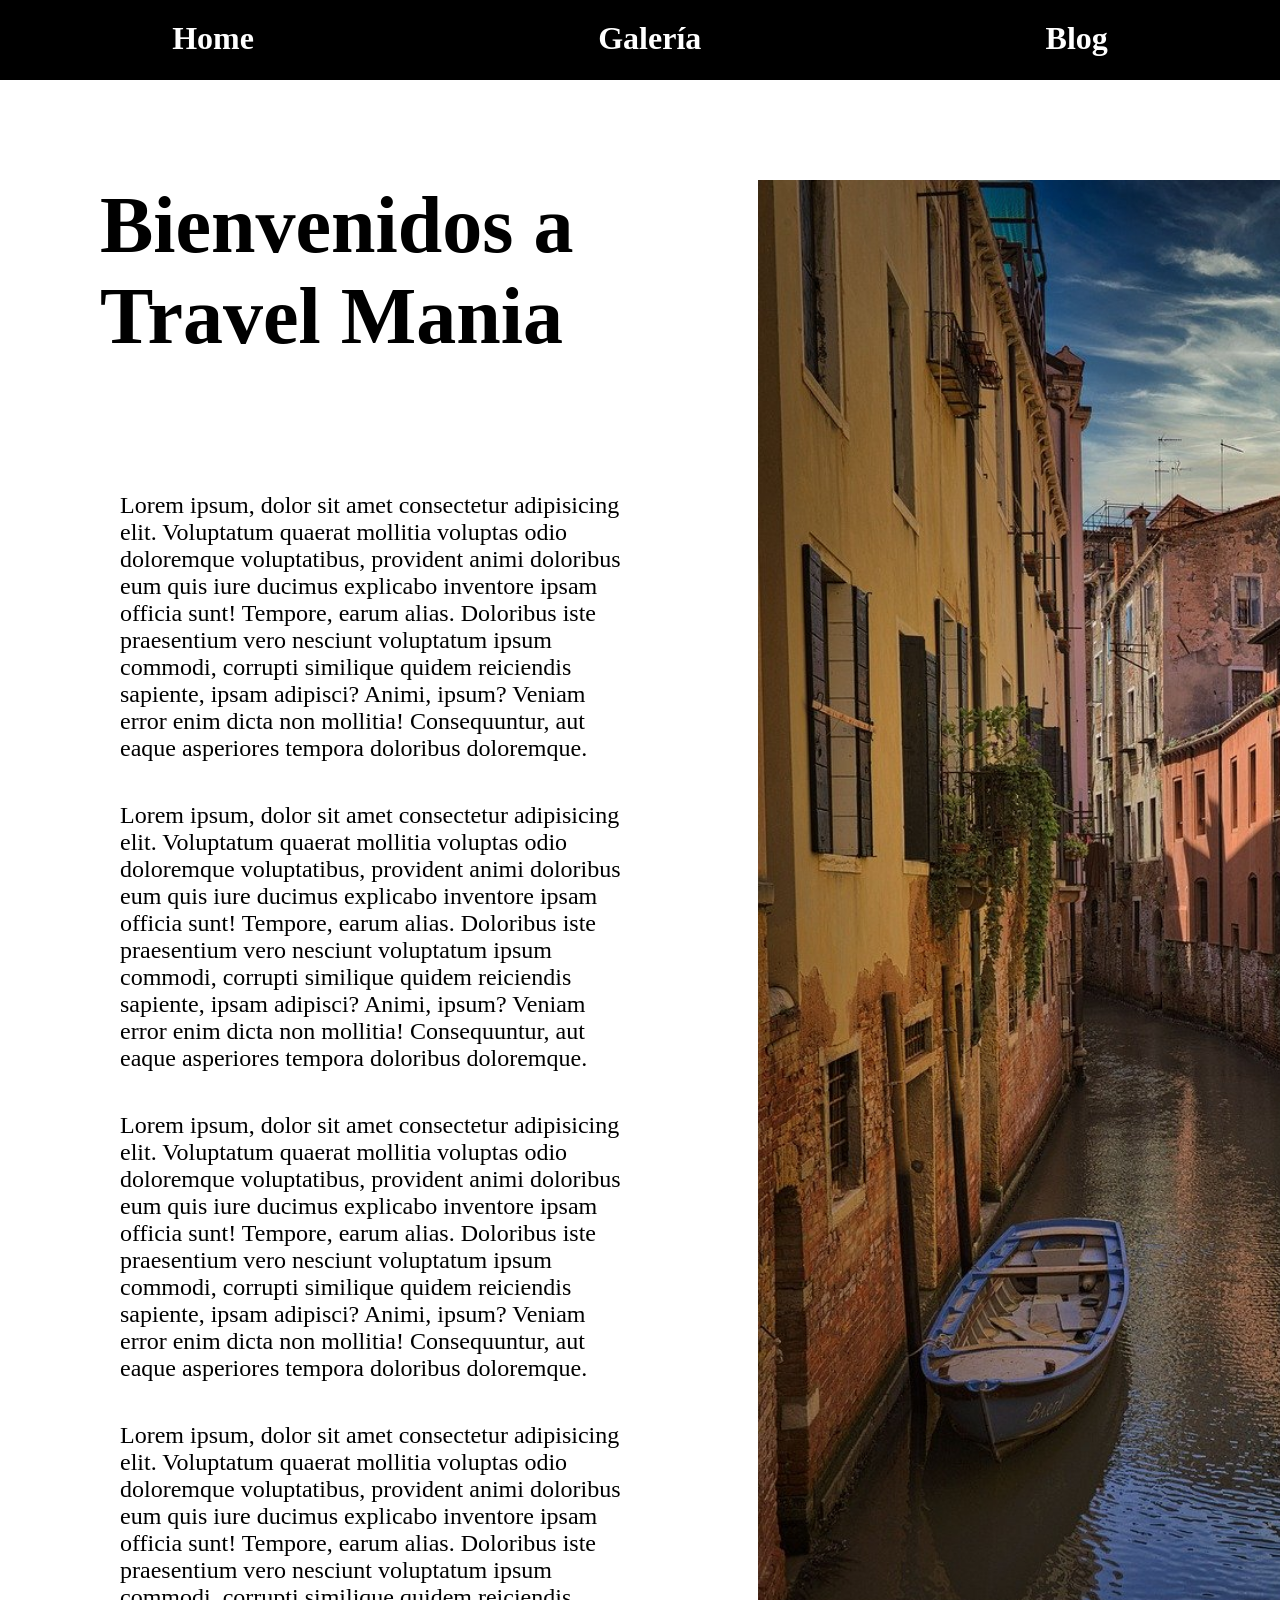
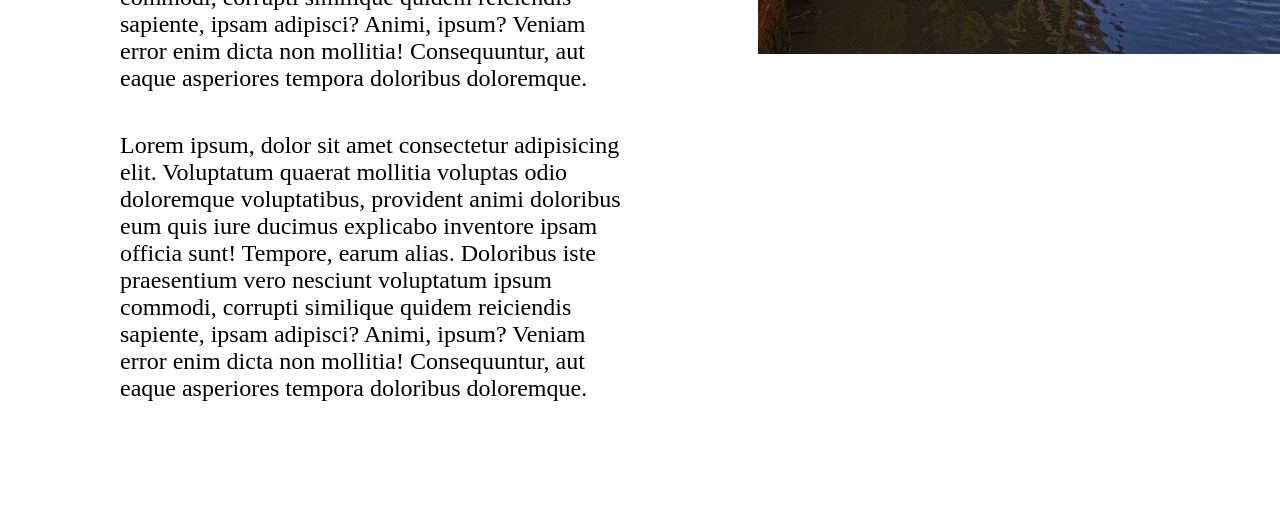
<file: maquetacion_basica/homePage.html>
<!DOCTYPE html>
<html lang="en">
<head>
    <meta charset="UTF-8">
    <meta http-equiv="X-UA-Compatible" content="IE=edge">
    <meta name="viewport" content="width=device-width, initial-scale=1.0">
    <link rel="stylesheet" href="homePage.css">
    <title>homePage</title>
</head>
<body>
    <header class="menu">
        <a class="enlaces" href="homePage.html">Home</a>
        <a class="enlaces" href="galery.html">Galería</a>
        <a class="enlaces" href="blog.html">Blog</a>
    </header>

    <div class="container">
        <section class="sect">
            <h1>Bienvenidos a Travel Mania</h1>
            <div class="info">
                <p class="text">
                    Lorem ipsum, dolor sit amet consectetur adipisicing elit. Voluptatum quaerat mollitia voluptas odio doloremque voluptatibus, provident animi doloribus eum quis iure ducimus explicabo inventore ipsam officia sunt! Tempore, earum alias.
                    Doloribus iste praesentium vero nesciunt voluptatum ipsum commodi, corrupti similique quidem reiciendis sapiente, ipsam adipisci? Animi, ipsum? Veniam error enim dicta non mollitia! Consequuntur, aut eaque asperiores tempora doloribus doloremque.
                </p>
                <p class="text">
                    Lorem ipsum, dolor sit amet consectetur adipisicing elit. Voluptatum quaerat mollitia voluptas odio doloremque voluptatibus, provident animi doloribus eum quis iure ducimus explicabo inventore ipsam officia sunt! Tempore, earum alias.
                    Doloribus iste praesentium vero nesciunt voluptatum ipsum commodi, corrupti similique quidem reiciendis sapiente, ipsam adipisci? Animi, ipsum? Veniam error enim dicta non mollitia! Consequuntur, aut eaque asperiores tempora doloribus doloremque.
                </p>
                <p class="text">
                    Lorem ipsum, dolor sit amet consectetur adipisicing elit. Voluptatum quaerat mollitia voluptas odio doloremque voluptatibus, provident animi doloribus eum quis iure ducimus explicabo inventore ipsam officia sunt! Tempore, earum alias.
                    Doloribus iste praesentium vero nesciunt voluptatum ipsum commodi, corrupti similique quidem reiciendis sapiente, ipsam adipisci? Animi, ipsum? Veniam error enim dicta non mollitia! Consequuntur, aut eaque asperiores tempora doloribus doloremque.
                </p>
                <p class="text">
                    Lorem ipsum, dolor sit amet consectetur adipisicing elit. Voluptatum quaerat mollitia voluptas odio doloremque voluptatibus, provident animi doloribus eum quis iure ducimus explicabo inventore ipsam officia sunt! Tempore, earum alias.
                    Doloribus iste praesentium vero nesciunt voluptatum ipsum commodi, corrupti similique quidem reiciendis sapiente, ipsam adipisci? Animi, ipsum? Veniam error enim dicta non mollitia! Consequuntur, aut eaque asperiores tempora doloribus doloremque.
                </p>
                <p class="text">
                    Lorem ipsum, dolor sit amet consectetur adipisicing elit. Voluptatum quaerat mollitia voluptas odio doloremque voluptatibus, provident animi doloribus eum quis iure ducimus explicabo inventore ipsam officia sunt! Tempore, earum alias.
                    Doloribus iste praesentium vero nesciunt voluptatum ipsum commodi, corrupti similique quidem reiciendis sapiente, ipsam adipisci? Animi, ipsum? Veniam error enim dicta non mollitia! Consequuntur, aut eaque asperiores tempora doloribus doloremque.
                </p>
            </div>
           
        </section>
        <div class="img_container">
            <img class="photo" src="imagen1.jpg" alt="">
        </div>
    </div>  
</body>
</html>
</file>
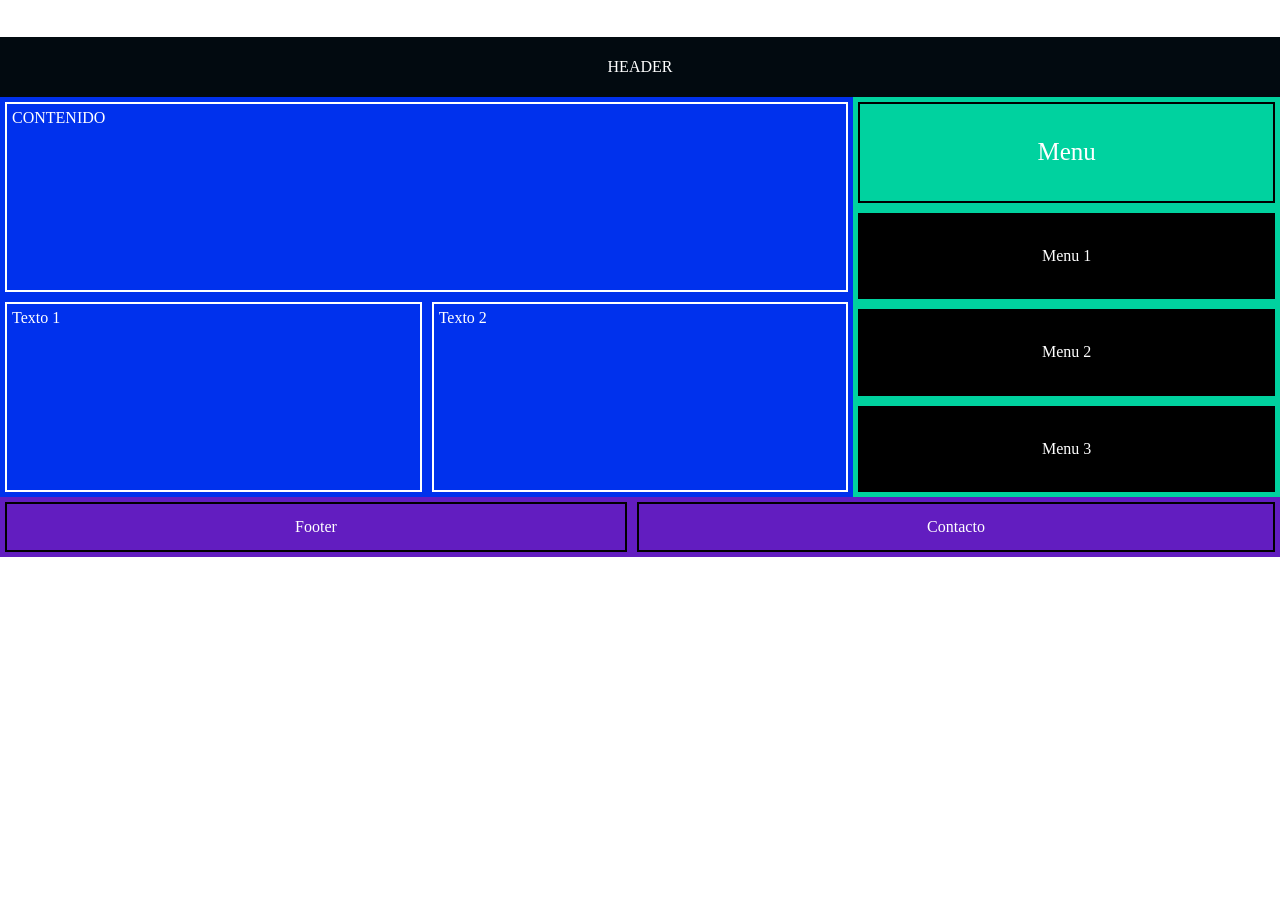
<file: otrosretos/grid.html>
<!DOCTYPE html>
<html lang="en">
<head>
    <meta charset="UTF-8">
    <meta http-equiv="X-UA-Compatible" content="IE=edge">
    <meta name="viewport" content="width=device-width, initial-scale=1.0">
    <link rel="stylesheet" href="grid.css">
    <title>GRID</title>
</head>
<body>
    <h1>GRID AREA</h1>
    <div class="grid_container">
        <div class="header">HEADER</div>
        <div class="info_container">
            <div class="contenido">CONTENIDO</div>
            <div class="texto1">Texto 1</div>
            <div class="texto2">Texto 2</div>
        </div>
        <div class="menu_container">
            <div class="menu_title">Menu</div>
            <div class="menu">Menu 1</div>
            <div class="menu">Menu 2</div>
            <div class="menu">Menu 3</div>
        </div>
        <div class="footer_container">
            <footer>Footer</footer>
            <div class="contacto">Contacto</div>
        </div>
    </div>
</body>
</html>
</file>
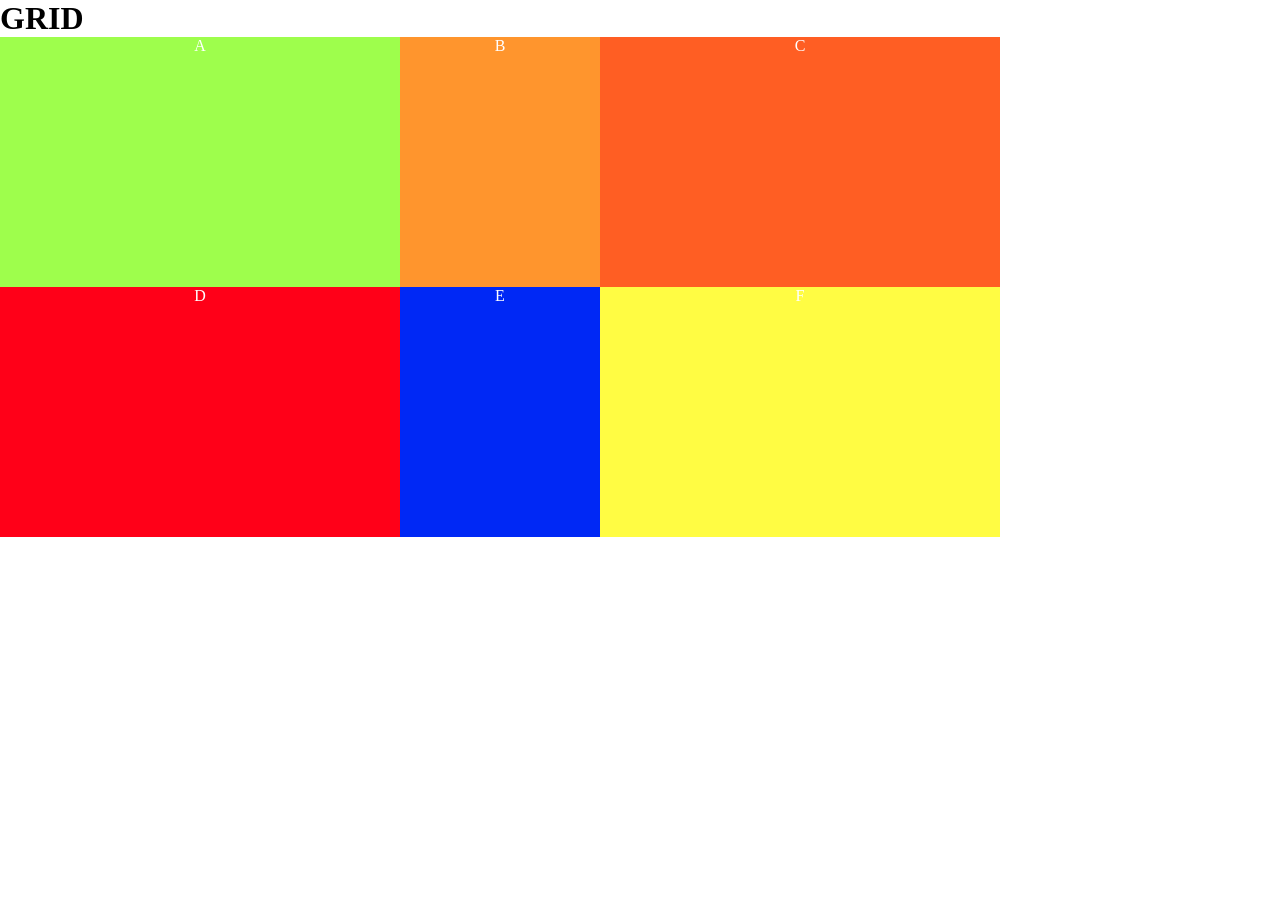
<file: otrosretos/grid2.html>
<!DOCTYPE html>
<html lang="en">
<head>
    <meta charset="UTF-8">
    <meta http-equiv="X-UA-Compatible" content="IE=edge">
    <meta name="viewport" content="width=device-width, initial-scale=1.0">
    <link rel="stylesheet" href="grid2.css">
    <title>GRID</title>
</head>
<body>
    <h1>GRID</h1>
    <div class="grid_container">
        <div class="grid_box a">A</div>
        <div class="grid_box b">B</div>
        <div class="grid_box c">C</div>
        <div class="grid_box d">D</div>
        <div class="grid_box e">E</div>
        <div class="grid_box f">F</div>
    </div>
</body>
</html>
</file>
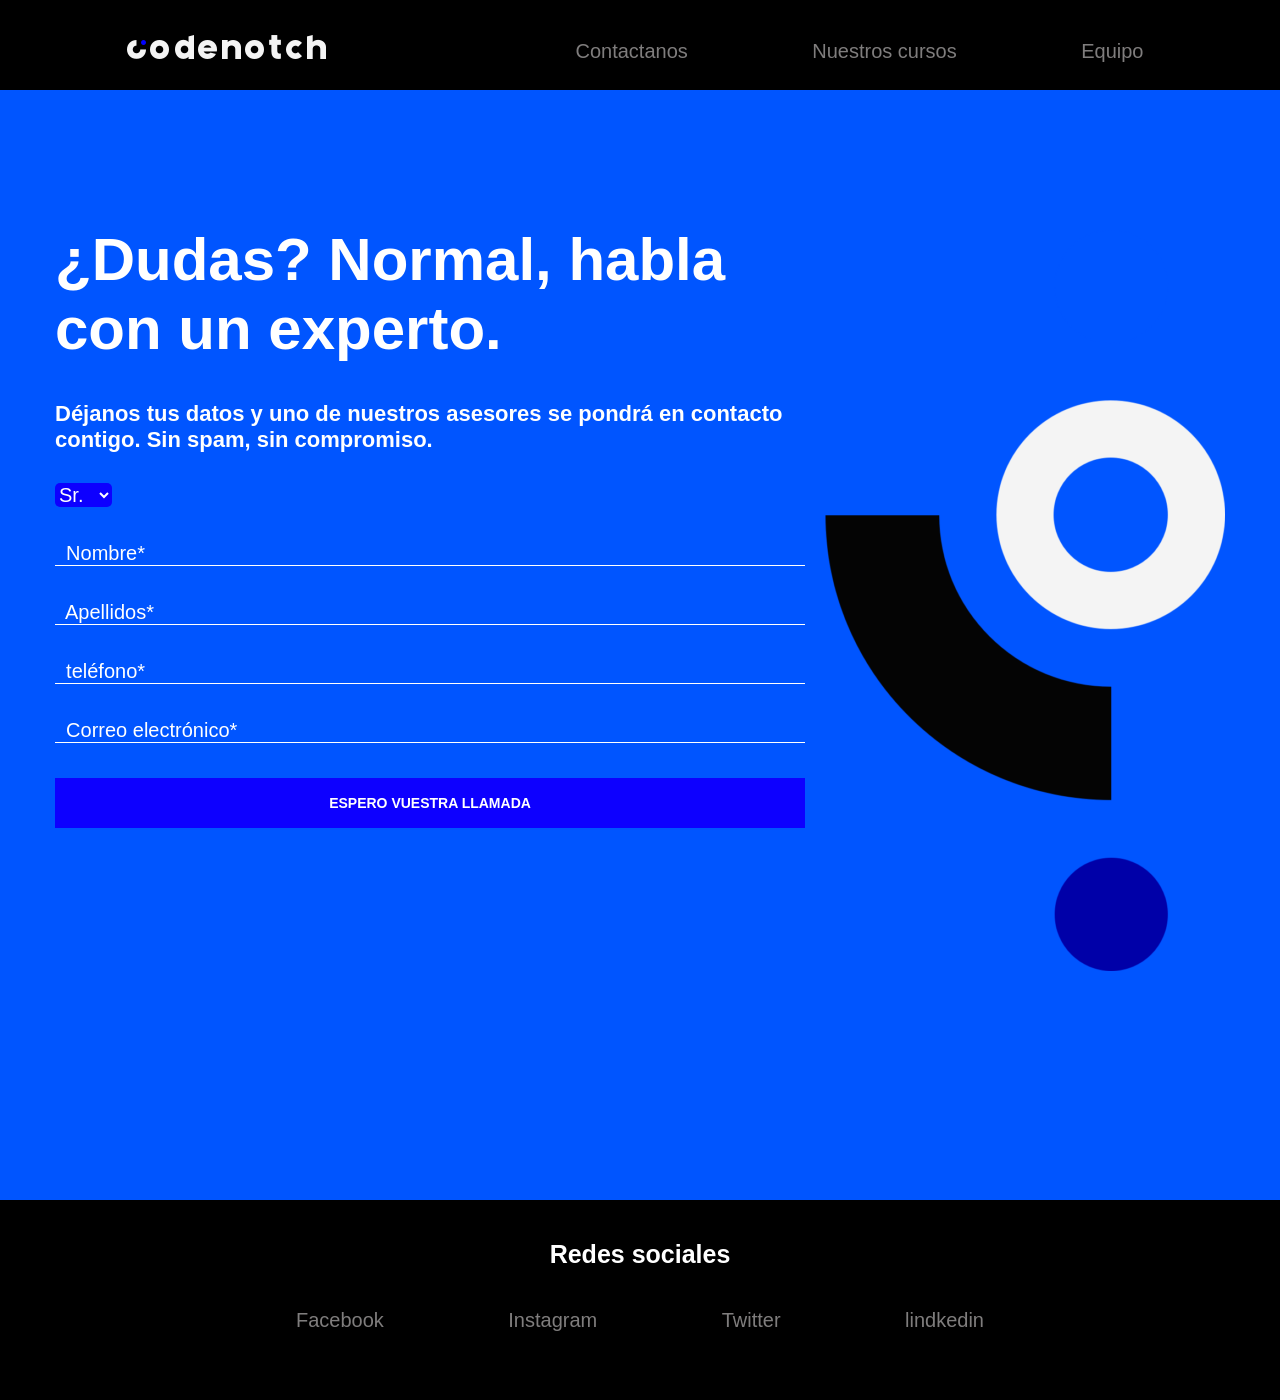
<file: Paginacodenotch/contacto.html>
<!DOCTYPE html>
<html lang="en">
<head>
    <meta charset="UTF-8">
    <meta http-equiv="X-UA-Compatible" content="IE=edge">
    <meta name="viewport" content="width=device-width, initial-scale=1.0">
    <link rel="stylesheet" href="contacto.css">
    <title>Contactananos</title>
</head>
<body>
    <header class="cabecera">
        <a class="title" href="home.html"><img src="logo.png" alt=""></a>
        
        <nav class="enlaces">
            <a class="link" href="contacto.html">Contactanos</a>
            <a class="link" href="cursos.html">Nuestros cursos</a>
            <a class="link" href="equipo.html">Equipo</a>
        </nav>
    </header>

    <article class="article">
     
        <div class="container1">
            <h1 class="dudas">¿Dudas? Normal, habla con un experto.</h1>
            <br>
            <h4 class="parrafo">Déjanos tus datos y uno de nuestros asesores se pondrá en contacto contigo. Sin spam, sin compromiso.</h4>
            <form action="">

                <select class="select" name="" id="">
                    <option value="">Sr.</option>
                    <option value="">Sra.</option>
                </select>
                <br>
              
                <input class="formulario" placeholder="  Nombre*" type="text">
                <br>
                
                <input class="formulario" placeholder="  Apellidos*" type="text">
                <br>
              
                <input class="formulario"  placeholder="  teléfono*" type="text">
                <br>
                
                <input class="formulario" placeholder="  Correo electrónico*" type="text">
                <br>
                <button class="select2" type="reset"> <strong class="llamada"> ESPERO VUESTRA LLAMADA </strong></button>
                
            
            </form>
        </div>
        <div class="container2">
            <img src="contacto.png" alt="">
        </div>
    
    </article>

    <footer class="foot">
        <h1 class="fh">Redes sociales</h1>
        <nav>
            <a class="link" href="https://www.facebook.com/codenotchMAD/">Facebook</a>
            <a class="link" href="https://www.instagram.com/codenotchmad/?hl=es">Instagram</a>
            <a class="link" href="https://twitter.com/CodenotchMAD">Twitter</a>
            <a class="link" href="https://www.linkedin.com/authwall?trk=gf&trkInfo=AQH8VmTlLPTIQAAAAYQuMERQtB6BytxIUmU9Z51OU42P1vfs5tsUuEA4BgCPx1HWinHE8Q_G4Kv8RfqmmqZ6iOrsyR6bwmDAzqGKupsA0CuUJw1u6G1wovhnpovtbdpSs2_iKdU=&original_referer=&sessionRedirect=https%3A%2F%2Fwww.linkedin.com%2Fschool%2Fcodenotch%2F">lindkedin</a>
        </nav>
    </footer>
    
</body>
</html>
</file>
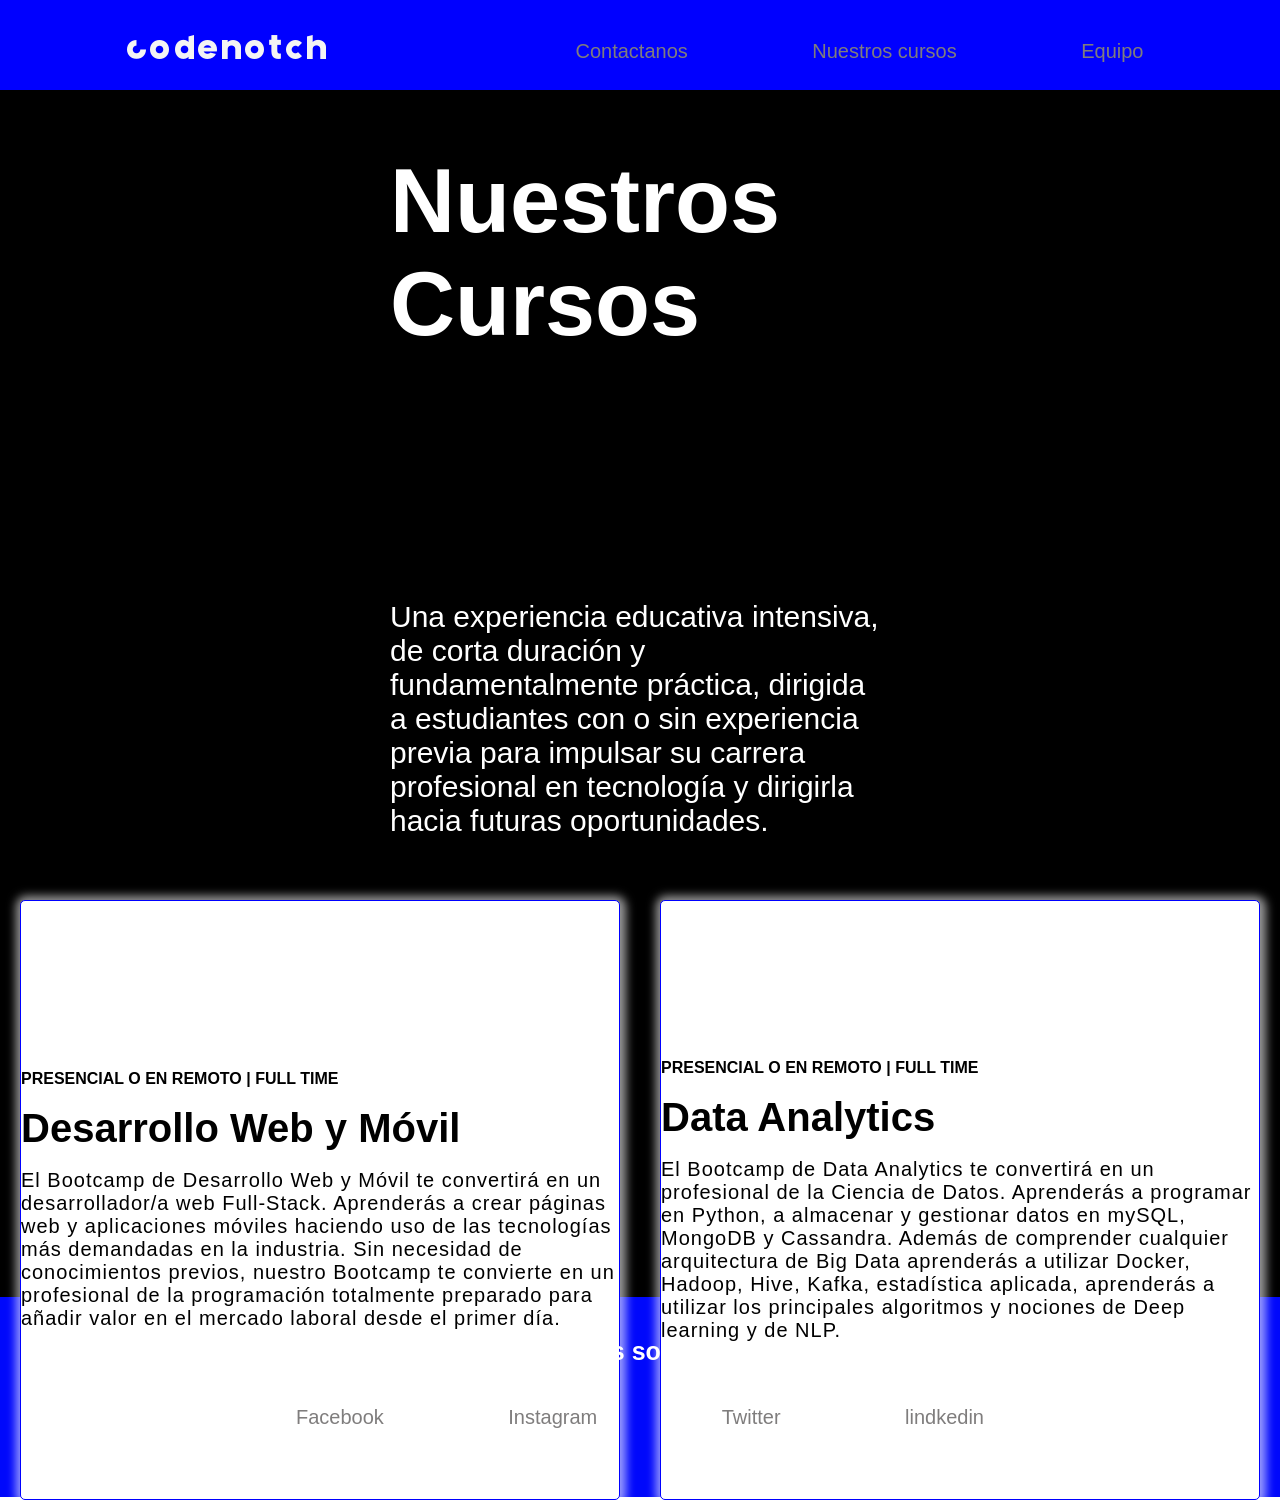
<file: Paginacodenotch/cursos.html>
<!DOCTYPE html>
<html lang="en">
<head>
    <meta charset="UTF-8">
    <meta http-equiv="X-UA-Compatible" content="IE=edge">
    <meta name="viewport" content="width=device-width, initial-scale=1.0">
<link rel="stylesheet" href="cursos.css">
    <title>Nuestros cursos</title>
</head>
<body>
    <header class="cabecera">
        <a class="title" href="home.html"><img src="logo.png" alt=""></a>
        
        <nav class="enlaces">
            <a class="link" href="contacto.html">Contactanos</a>
            <a class="link" href="cursos.html">Nuestros cursos</a>
            <a class="link" href="equipo.html">Equipo</a>
        </nav>
    </header>
    <article class="art">
        <section class="art">
            <div class="titulo">
            <strong class="titulo_cursos">Nuestros Cursos</strong>
            </div>
            <div class="titulo">
                <p class="descripcion">Una experiencia educativa intensiva, de corta duración y fundamentalmente práctica, dirigida a estudiantes con o sin experiencia previa para impulsar su carrera profesional en tecnología y dirigirla hacia futuras oportunidades.</p>
            </div>
            <section class="container">
                <div class="container2">
                    <strong class="curso1">PRESENCIAL O EN REMOTO | FULL TIME</strong>
                    <br>
                    <strong class="tcurso">Desarrollo Web y Móvil</strong>
                    <br>
                    <p class="info_curso">El Bootcamp de Desarrollo Web y Móvil te convertirá en un desarrollador/a web Full-Stack. Aprenderás a crear páginas web y aplicaciones móviles haciendo uso de las tecnologías más demandadas en la industria. Sin necesidad de conocimientos previos, nuestro Bootcamp te convierte en un profesional de la programación totalmente preparado para añadir valor en el mercado laboral desde el primer día.</p>
                </div>
                <div class="container2"> 
                    <strong class="curso1">PRESENCIAL O EN REMOTO | FULL TIME</strong>
                    <br>
                    <strong class="tcurso">Data Analytics</strong>
                    <br>
                    <p class="info_curso">El Bootcamp de Data Analytics te convertirá en un profesional de la Ciencia de Datos. Aprenderás a programar en Python, a almacenar y gestionar datos en mySQL, MongoDB y Cassandra. Además de comprender cualquier arquitectura de Big Data aprenderás a utilizar Docker, Hadoop, Hive, Kafka, estadística aplicada, aprenderás a utilizar los principales algoritmos y nociones de Deep learning y de NLP.</p>
                </div>
            </section>
        </section>
    </article>

    <footer class="foot">
        <h1 class="fh">Redes sociales</h1>
        <nav>
            <a class="link" href="https://www.facebook.com/codenotchMAD/">Facebook</a>
            <a class="link" href="https://www.instagram.com/codenotchmad/?hl=es">Instagram</a>
            <a class="link" href="https://twitter.com/CodenotchMAD">Twitter</a>
            <a class="link" href="https://www.linkedin.com/authwall?trk=gf&trkInfo=AQH8VmTlLPTIQAAAAYQuMERQtB6BytxIUmU9Z51OU42P1vfs5tsUuEA4BgCPx1HWinHE8Q_G4Kv8RfqmmqZ6iOrsyR6bwmDAzqGKupsA0CuUJw1u6G1wovhnpovtbdpSs2_iKdU=&original_referer=&sessionRedirect=https%3A%2F%2Fwww.linkedin.com%2Fschool%2Fcodenotch%2F">lindkedin</a>
        </nav>
    </footer>
    
</body>
</html>
</file>
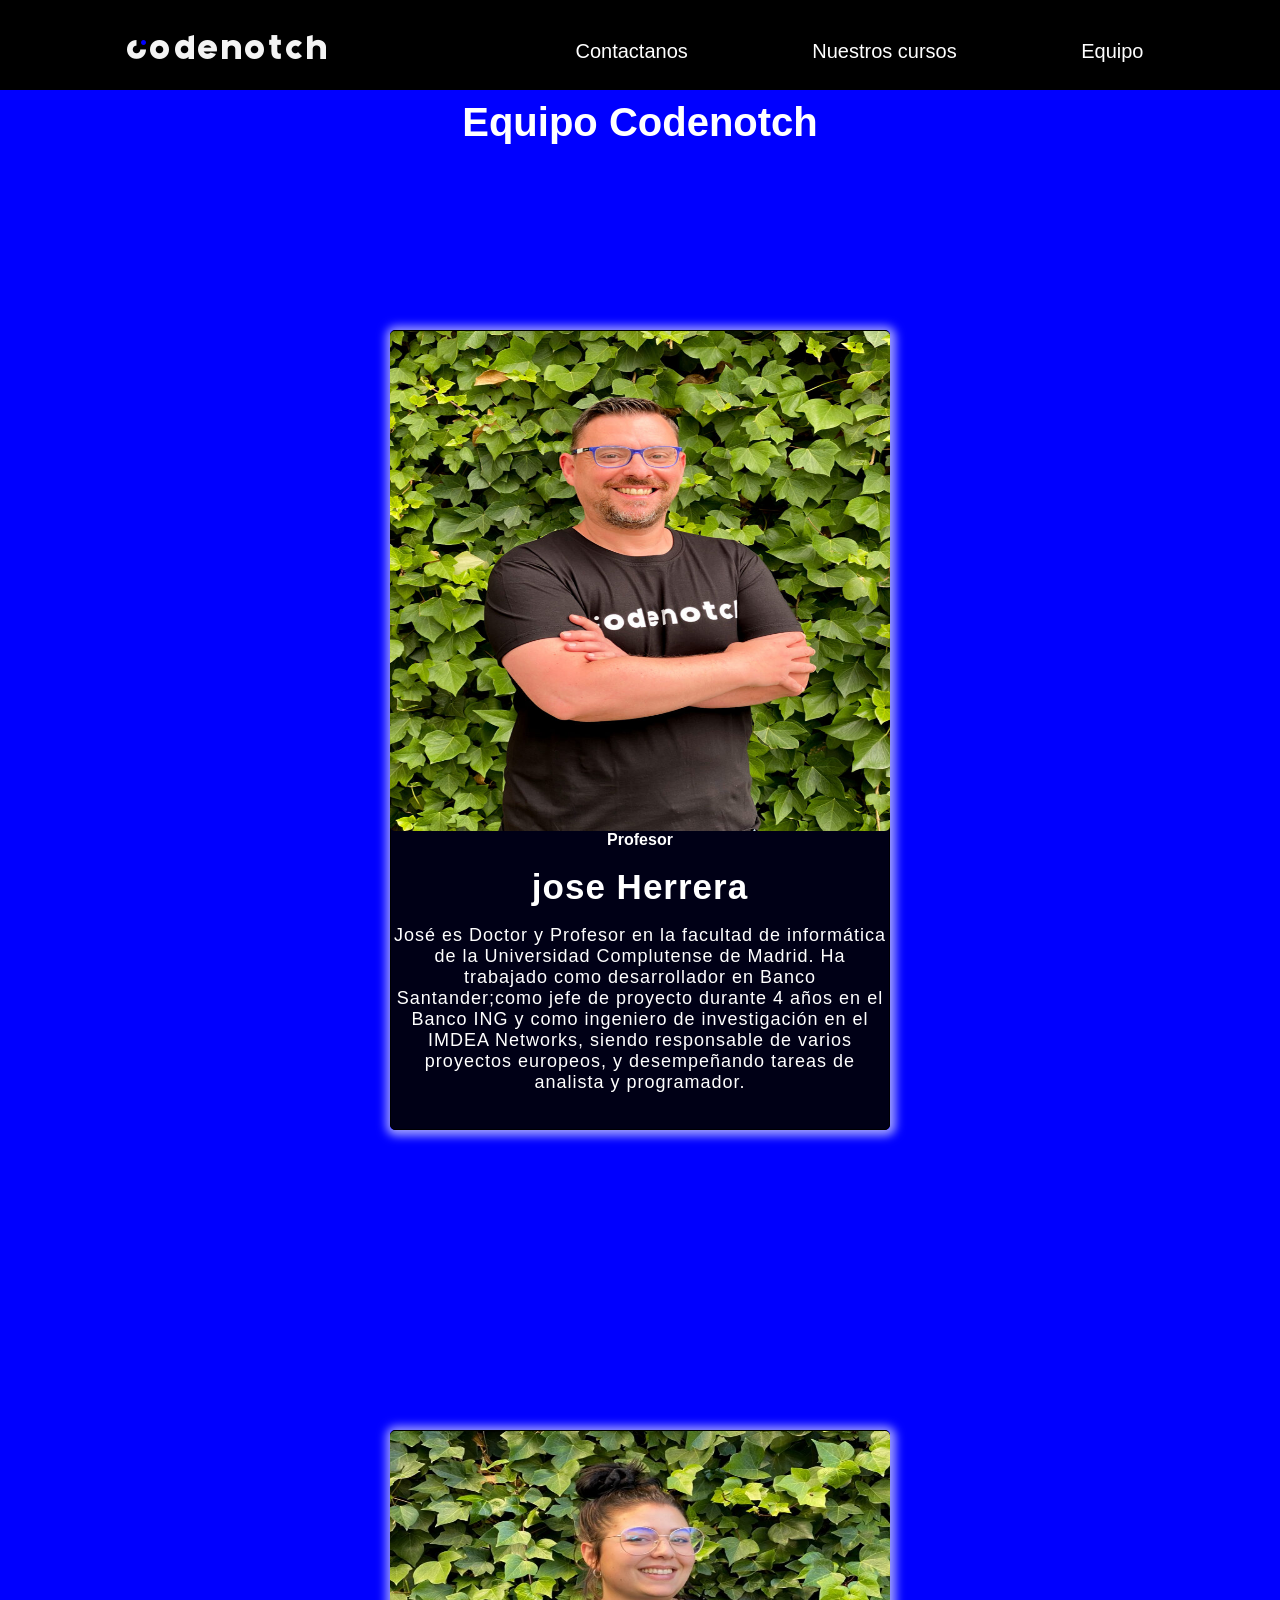
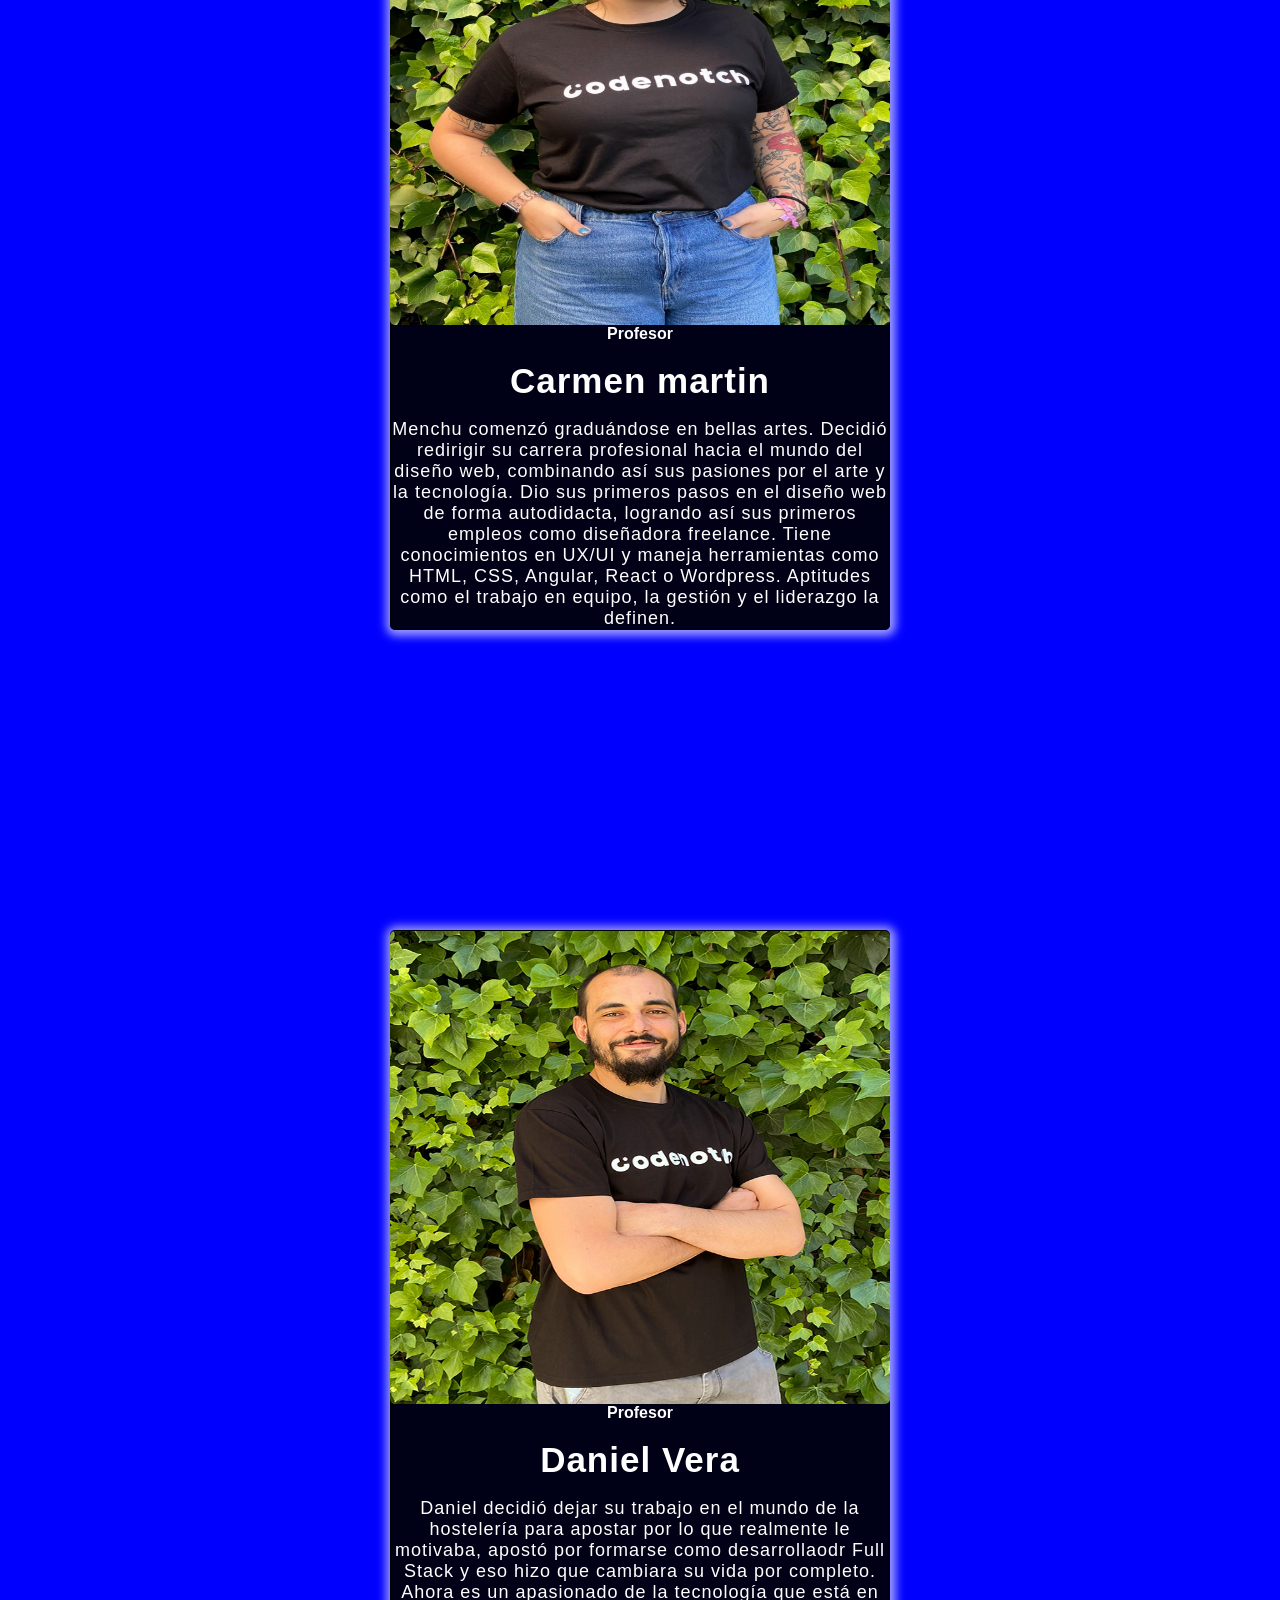
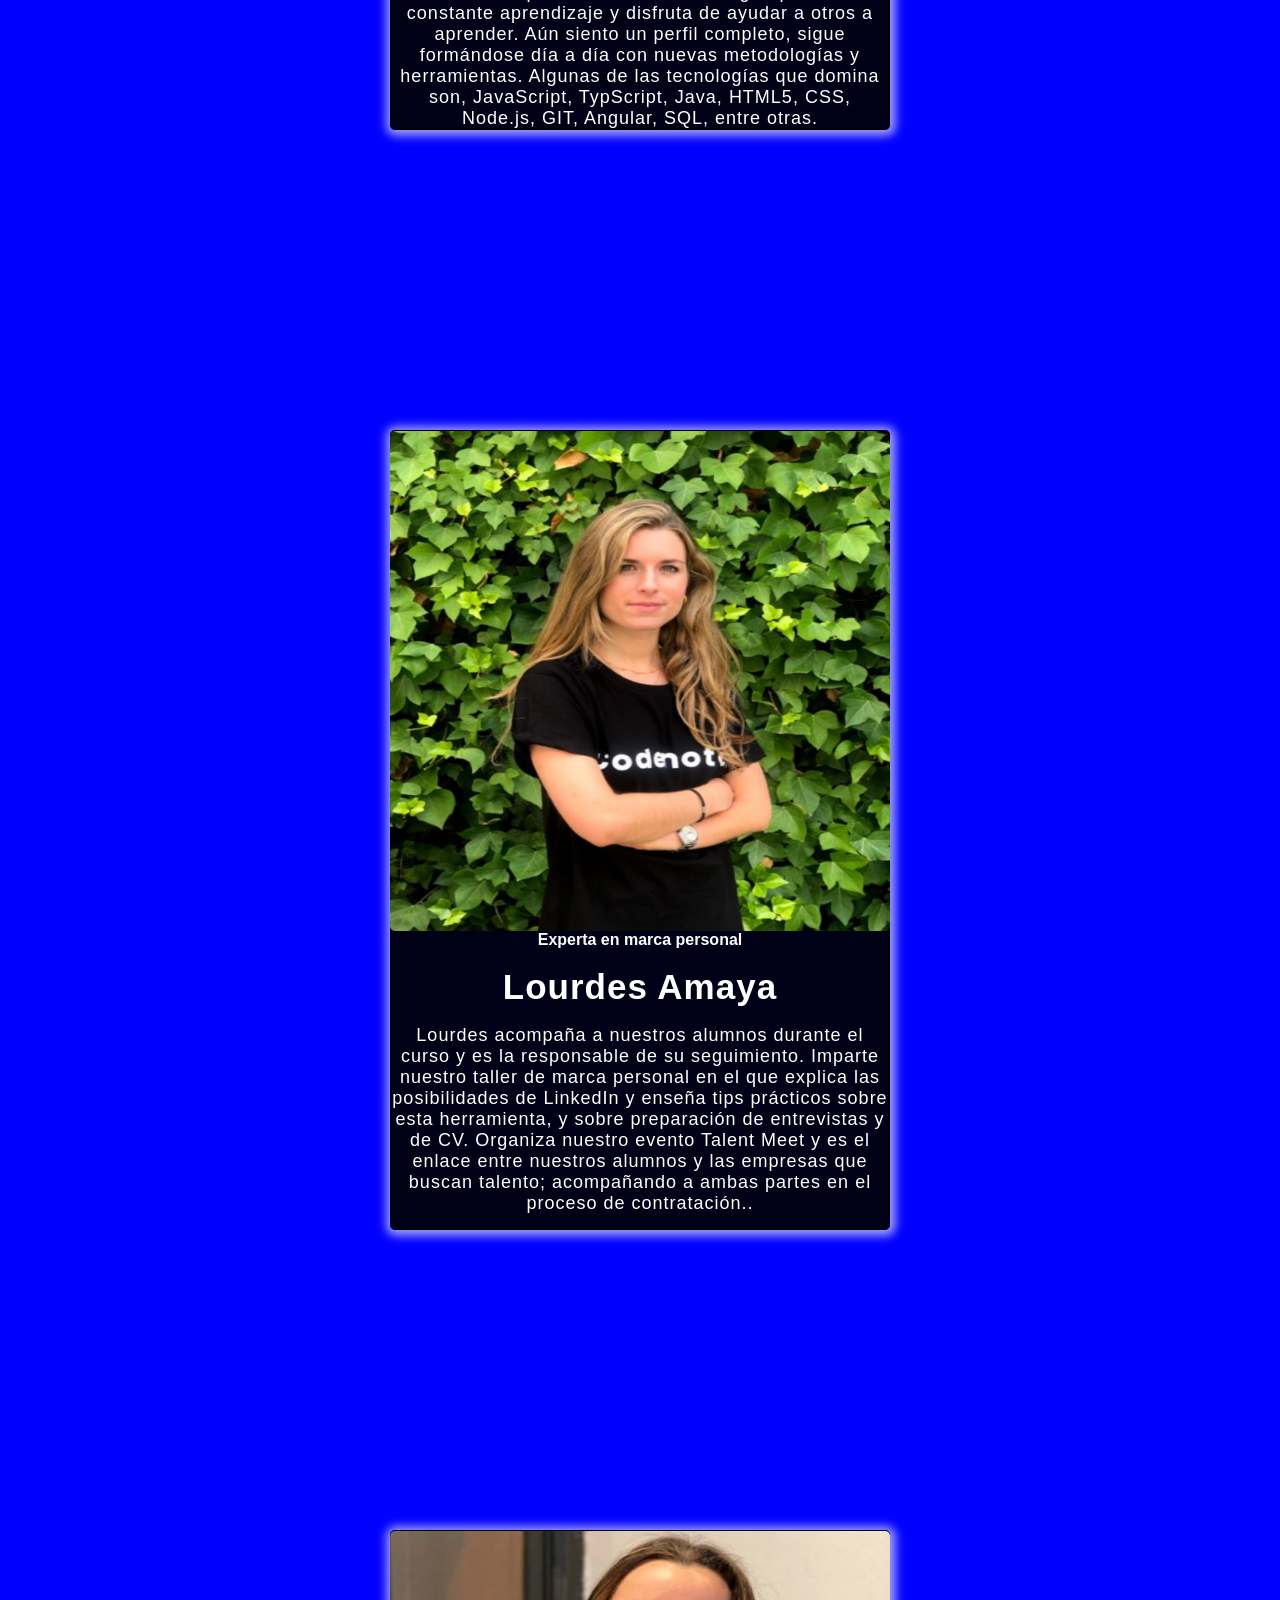
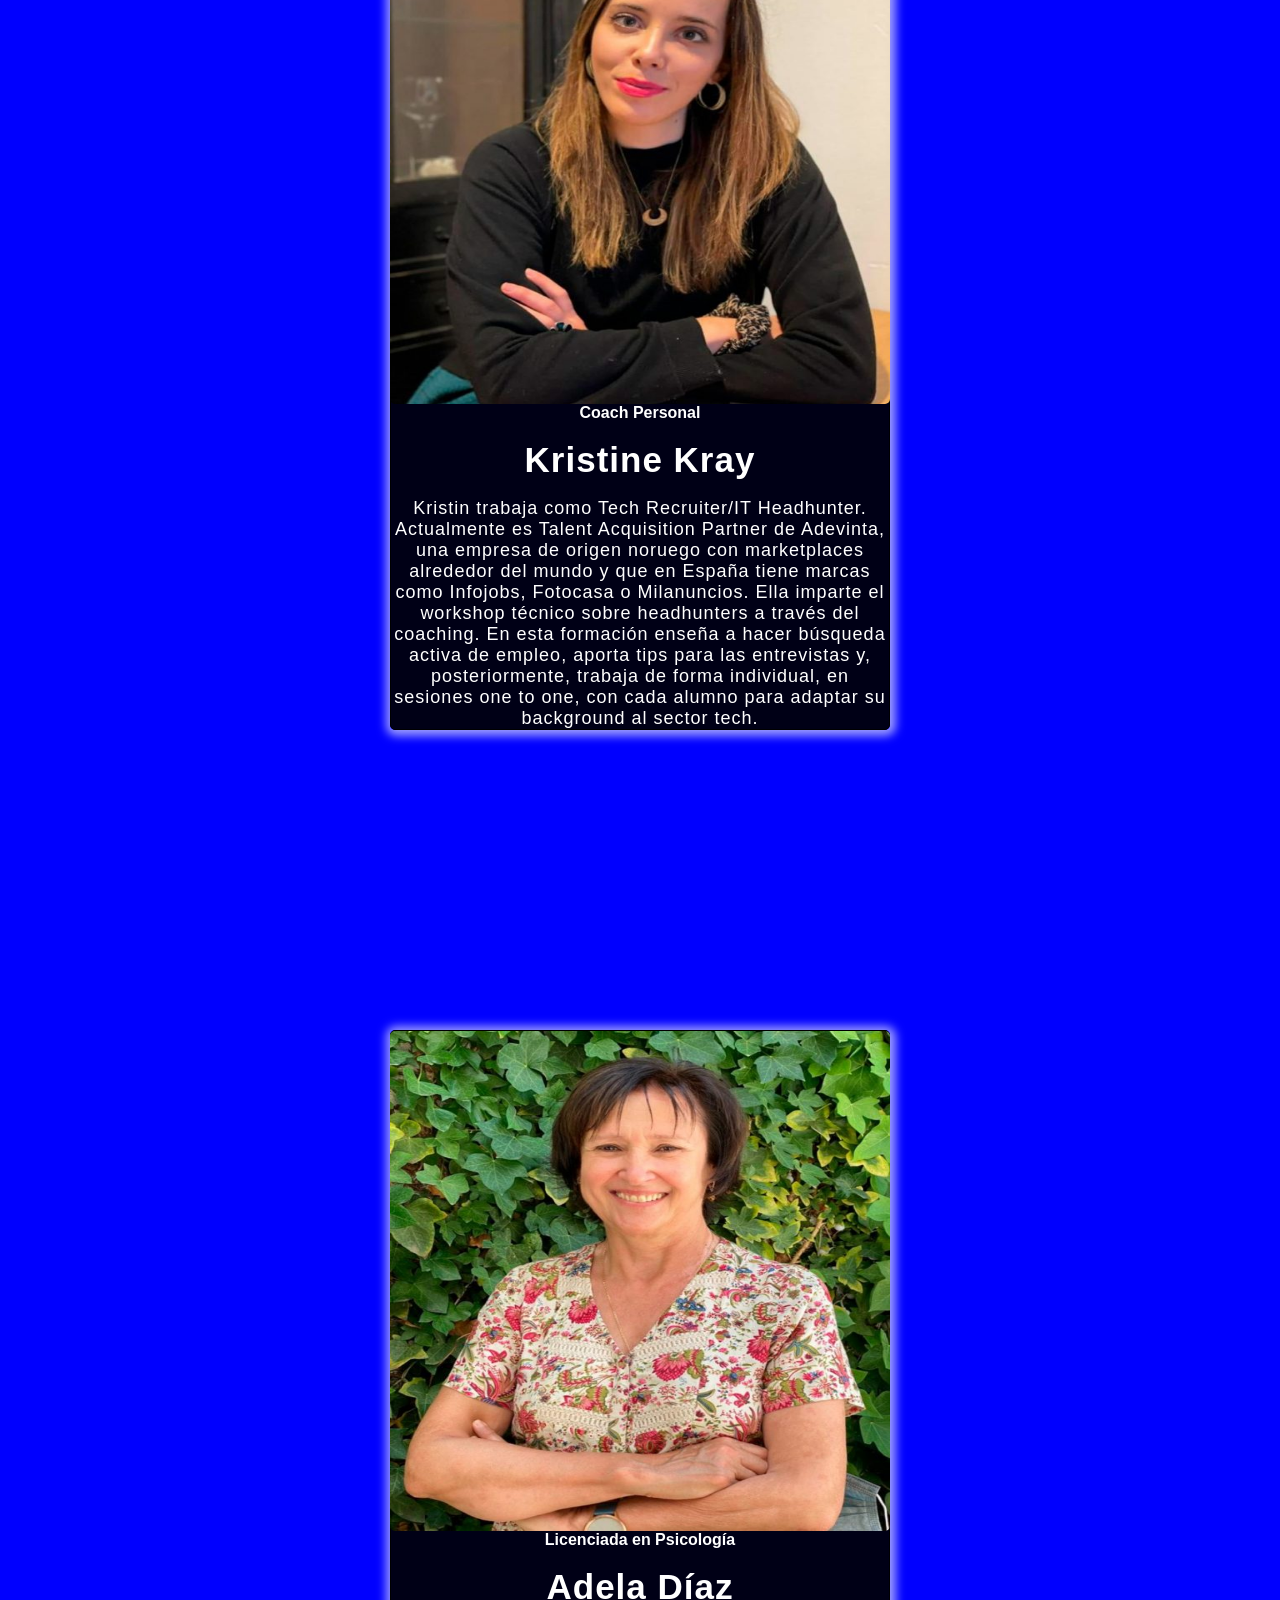
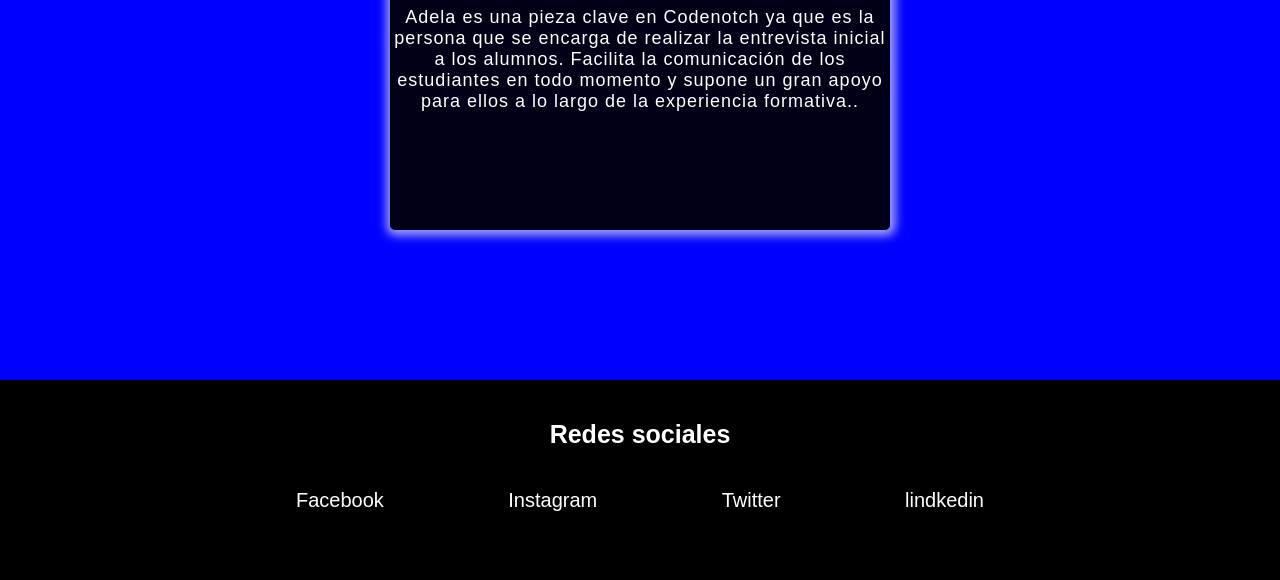
<file: Paginacodenotch/equipo.html>
<!DOCTYPE html>
<html lang="en">
<head>
    <meta charset="UTF-8">
    <meta http-equiv="X-UA-Compatible" content="IE=edge">
    <meta name="viewport" content="width=device-width, initial-scale=1.0">
    <link rel="stylesheet" href="equipo.css">
    <title>Equipo Codenotch</title>
</head>
<body>
    <header class="cabecera">
        <a class="title" href="home.html"><img src="logo.png" alt=""></a>
        
        <nav class="enlaces">
            <a class="link" href="contacto.html">Contactanos</a>
            <a class="link" href="cursos.html">Nuestros cursos</a>
            <a class="link" href="equipo.html">Equipo</a>
        </nav>
    </header>

    <article class="article">
        <header class="header">
        <h1 class="ec">Equipo Codenotch</h1>
        </header>
        <div class="profesor">
            <figure class="prof_img">
            <img class="pr_img" src="jose.jpg" alt="">
        </figure>
        <div class="texto">
            <h4 class="profesional">Profesor</h4>
            <br>
            <h1 class="h1">jose Herrera</h1>
            <br>
            <p class="info">José es Doctor y Profesor en la facultad de informática de la Universidad
                Complutense de Madrid.

                Ha trabajado como desarrollador en Banco Santander;como jefe de proyecto durante 4 años en el Banco
                ING
                y como ingeniero de investigación en el IMDEA Networks, siendo responsable de varios proyectos
                europeos,
                y desempeñando tareas de analista y programador.</p>
        </div>

        </div>
        <div class="profesor">
            <figure class="prof_img"> 
            <img class="pr_img" src="menchu.jpg" alt="">
            </figure>
            <div class="texto">
                <h4 class="profesional">Profesor</h4>
                <br>
                <h1 class="h1">Carmen martin</h1>
                <br>
                <p class="info">Menchu comenzó graduándose en bellas artes. Decidió redirigir su carrera profesional hacia el mundo del diseño web, combinando así sus pasiones por el arte y la tecnología. Dio sus primeros pasos en el diseño web de forma autodidacta, logrando así sus primeros empleos como diseñadora freelance. Tiene conocimientos en UX/UI y maneja herramientas como HTML, CSS, Angular, React o Wordpress. Aptitudes como el trabajo en equipo, la gestión y el liderazgo la definen.</p>
            </div>
        </div>
        <div class="profesor">
            <figure class="prof_img">
            <img class="pr_img" src="dani.jpg" alt="">
            </figure>
            <div class="texto">
                <h4 class="profesional">Profesor</h4>
                <br>
                <h1 class="h1">Daniel Vera</h1>
                <br>
                <p class="info">Daniel decidió dejar su trabajo en el mundo de la hostelería para apostar por lo que realmente le motivaba, apostó por formarse como desarrollaodr Full Stack y eso hizo que cambiara su vida por completo. Ahora es un apasionado de la tecnología que está en constante aprendizaje y disfruta de ayudar a otros a aprender. Aún siento un perfil completo, sigue formándose día a día con nuevas metodologías y herramientas. Algunas de las tecnologías que domina son, JavaScript, TypScript, Java, HTML5, CSS, Node.js, GIT, Angular, SQL, entre otras.</p>
            </div>
        </div>
        <div class="profesor">
            <figure class="prof_img">
            <img class="pr_img" src="Lourdes.jpg" alt="">
            </figure>
            <div class="texto">
                <h4 class="profesional">Experta en marca personal
                </h4>
                <br>
                <h1 class="h1">Lourdes Amaya</h1>
                <br>
                <p class="info">Lourdes acompaña a nuestros alumnos durante el curso y es la responsable de su seguimiento. Imparte nuestro taller de marca personal en el que explica las posibilidades de LinkedIn y enseña tips prácticos sobre esta herramienta, y sobre preparación de entrevistas y de CV. Organiza nuestro evento Talent Meet y es el enlace entre nuestros alumnos y las empresas que buscan talento; acompañando a ambas partes en el proceso de contratación..</p>
            </div>
            
        </div>
        <div class="profesor">
            <figure class="prof_img">
            <img class="pr_img" src="kristine.jpg" alt="">
            </figure>
            <div class="texto">
                <h4 class="profesional">Coach Personal</h4>
                <br>
                <h1 class="h1">Kristine Kray</h1>
                <br>
                <p class="info">Kristin trabaja como Tech Recruiter/IT Headhunter. Actualmente es Talent Acquisition Partner de Adevinta, una empresa de origen noruego con marketplaces alrededor del mundo y que en España tiene marcas como Infojobs, Fotocasa o Milanuncios. Ella imparte el workshop técnico sobre headhunters a través del coaching. En esta formación enseña a hacer búsqueda activa de empleo, aporta tips para las entrevistas y, posteriormente, trabaja de forma individual, en sesiones one to one, con cada alumno para adaptar su background al sector tech.</p>
            </div>
        </div>
        <div class="profesor">
            <figure class="prof_img">
            <img class="pr_img" src="adela.jpg" alt="">
            </figure>
            <div class="texto">
                <h4 class="profesional">Licenciada en Psicología</h4>
                <br>
                <strong class="h1">Adela Díaz</strong>
                <br>
                <p class="info">Adela es una pieza clave en Codenotch ya que es la persona que se encarga de realizar la entrevista inicial a los alumnos. Facilita la comunicación de los estudiantes en todo momento y supone un gran apoyo para ellos a lo largo de la experiencia formativa..</p>
            </div>
        </div>
    </article>

    <footer class="foot">
        <h1 class="fh">Redes sociales</h1>
        <nav>
            <a class="link" href="https://www.facebook.com/codenotchMAD/">Facebook</a>
            <a class="link" href="https://www.instagram.com/codenotchmad/?hl=es">Instagram</a>
            <a class="link" href="https://twitter.com/CodenotchMAD">Twitter</a>
            <a class="link" href="https://www.linkedin.com/authwall?trk=gf&trkInfo=AQH8VmTlLPTIQAAAAYQuMERQtB6BytxIUmU9Z51OU42P1vfs5tsUuEA4BgCPx1HWinHE8Q_G4Kv8RfqmmqZ6iOrsyR6bwmDAzqGKupsA0CuUJw1u6G1wovhnpovtbdpSs2_iKdU=&original_referer=&sessionRedirect=https%3A%2F%2Fwww.linkedin.com%2Fschool%2Fcodenotch%2F">lindkedin</a>
        </nav>
    </footer>
    
</body>
</html>
</file>
<file: portafolio/index.css>
/* general styles */

:root{
    --lightblue: #02feff;
    --violet: #5d17eb;
    --pink: #f605ff;
    --black: #3d3d3d;
    --white: #fff;
}

html{
    scroll-behavior:smooth
}

*{
    margin: 0;
    padding: 0;
    box-sizing: border-box;
    font-size: 16px;
    font-family: 'Raleway', sans-serif;
}

.container{
    width: 100%;
    min-height: 100vh;
}

h1{
    font-size: 2.5em;
}
h2{
    font-size: 1.8em;
}
section{
    width: 100%;
    height: 100vh;
    position: relative;
}

/* header styles */

header{
    width: 100%;
    display: flex;
    position: fixed;
    top: 0;
    left: 0;
    height: 60px;
    justify-content: space-around;
    align-items: center;
    z-index: 10;
}

.header_options{
    display: flex;
    gap: 15px;
}

.header_options li{
    list-style: none;
}

.header_options li a{
    text-decoration: none;
    color: var(--white);
    background-color: var(--violet);
    font-size: 1.2em;
    padding: 10px;
    border-radius: 4px;
    transition: all .3s;
    font-weight: 500;
}

.header_options li a:hover{
    color: var(--violet);
    background-color: #3d3d3d;
}

.logo{
    color: var(--black);
    padding: 5px 10px ;
    background-color: var(--pink);
    border-radius: 4px;
}

.logo2{
    height: 700px;
    width: 700px ;
}


/* pagina inicial */

.initial_page{
    display: flex;
}

.background1{
    flex: 1.5;
    background-color: var(--black);
}

.imagen{
    display: flex;
    flex-direction: row;
    border: hidden;
    height: auto;
    width: auto;
}

.yo{
  /* height: ; */
  width: 1230px;
}

.background2{
    flex: 2;
    display: flex;
    flex-direction: row;
    justify-content: center;
    align-items: center;
    background-color: rgb(0, 0, 0);
}

.welcome{
    position: absolute;
    bottom: 150px;
    left: 130px;
}

.welcome h1{
    color: var(--violet);
    margin-bottom: 5px;
}

.welcome h2{
    padding: 8px;
    background-color: var(--violet);
    color: var(--lightblue);
    border-radius: 4px;
    width: 300px;
}

/* info section */

.info_page{
    background-color: var(--lightblue);
    display: flex;
    gap: 100px;
    align-items: center;
}

.about_info{
    margin-left: 100px; 
    width: 400px;
    height: 500px;
    flex: 1.5;
    background-color: var(--black);
    border-radius: 10px;
    padding: 10px;
    line-height: 25px;
    color: var(--white);
    font-size: 1.2em;
    border: 4px solid var(--violet);
    font-weight: 600;
}

.info{
    font-size: 40px;
    letter-spacing: 2px;
    line-height: 50px;
}

.img_logo{
height: 1000px;
width: 1000px;
margin-left: 300px;
}

.img_info{
    flex:2
}

/* tech section */

.tech_page{
    background-color: black;
    display: flex;
    flex-direction: column;
    justify-content: center;
    align-items: center;
    gap: 40px;
}

.tech_page h1{
    color: var(--white);
    text-shadow: 2px 2px 5px var(--pink);
    font-size: 3em;
}

.tech_container{
    display: flex;
    width: 950px;
    justify-content: space-evenly;
    gap: 10px;
}

.tech_container .card_container{
    width: 300px;
    height: 350px;
    background-color: var(--white);
    display: flex;
    flex-direction: column;
    align-items: center;
    justify-content: space-evenly;
    border-radius: 8px;
    outline: 2px solid var(--violet);
}

.html{
    width: 150px;
    height: 150px;
    object-fit: cover;
}

.css{
    margin-top: -8px;
    width: 170px;
    height: 170px;
    object-fit: cover;
}

.js{
    width: 250px;
    height:158px;
    object-fit: cover;
}

.text_tech{
    display: flex;
    flex-direction: column;
    align-items: center;
}

/* section proyecto */

.section_proyectos{
    display: flex;
    flex-direction: row;
    height: 900px;
    justify-content: space-around;
    align-content: center;
}

.carta{
    display: flex;
    flex-direction: column;
    width: 20%;
    height: 800px;
    border-radius: 5px;
    text-align: center;
    box-shadow: 1px 1px 10px 5px rgba(160, 160, 160, 0.606);
    margin: 50px 0px 0px 0px;
}

.img_container{
    display: flex;
    width: 100%;
    height: 500px;
    overflow: hidden;
    border-radius: 5px;
}

.img_carta{
    display: flex;
    width: 100%;
    border-radius: 5px;
    border-bottom: 7px solid #f605ff;
}

.ciudad{
    margin: 20px;
    font-size: 30px;
}

.parrafo{
    font-size: 18px;
    letter-spacing: 1px;
}
.link{
   
    margin: 60px ;
    font-size: 20px;
    text-decoration: none;
    transition: all .3s;
}

/* form section */

.form_page{
    display: flex;
    flex-direction: column;
    gap: 10px;
    align-items: center;
    justify-content: center;
    background-color: #3d3d3d;
}

.form_page h2{
    color: var(--white);
}

.formulario{
    display: flex;
    flex-direction: column;
    align-items: center;
    justify-content: space-evenly;
    gap: 20px;
    background-color: var(--white);
    height: 400px;
    padding: 20px;
    border-radius: 4px;
    border: 2px solid var(--violet);
}

.formulario .input{
    color: var(--black);
    background-color: var(--white);
    border: none; 
    outline: none;
    width: 350px;
    border-bottom:2px solid var(--lightblue);
}

.formulario .button{
    padding: 5px 20px;
    border: none;
    color: #02feff;
    background-color: black;
    border-radius: 4px;
    font-weight: 600;
}

.formulario textarea{
    width:300px;
    height: 100px;
}

/* footer */

.footer{
    display: flex;
    flex-direction: column;
    height: 200px;
    width: 100%;
    background-color:black ; 
    align-items: center;
   
}

.fh{
    color: var(--pink);
    font-size: 25px;
    margin: 40px;
}
</file>
<file: reto3.css>
* {
    margin: 0px;
    padding: 0px;
    box-sizing: border-box;
}

/* *******************Disposicion total******************* */




.gridNombradas {
    display: grid;

    grid-template-columns: [x0]1fr [x1]1fr [x2]1fr [x3]1fr [x4];
    grid-template-rows: [y0]10vh [y1]40vh[y2]40vh [y3]10vh [y4];
}

.header {
    grid-column: x0 / x4;
    grid-row: y0 / y1;


    background-color: rgb(2, 8, 15);
    color: white;
    font-size: x-large;
    text-align: center;
    padding-top: 1.5%;
}

.menu {

    grid-column: x0 / x3;
    grid-row: y1 / y3;


    background-color: blue;
    color: white;
    font-size: x-large;
    text-align: center;
}

.contenido {
    grid-column: x3 /x4;
    grid-row: y1 / y3;

    background-color: rgb(54, 214, 166);
    color: white;
    font-size: x-large;
    text-align: center;
}

.footer {
    grid-column: x0 / x4;
    grid-row: y3 / y4;
    background-color: rgb(110, 8, 206);
    color: white;
    font-size: x-large;
    text-align: center;
}

/* ***************Disposicion de caja azul************************** */

.gridNombradasMenu {
    display: grid;

    grid-template-columns: [x0]1fr [x1]1fr [x2]1fr [x3];
    grid-template-rows: [y0]30vh [y1]42vh [y2];

    padding: 15px;
    gap: 10px;
}

.contenido1 {

    grid-column: x0 / x3;
    grid-row: y0 / y1;

    border: 3px solid white;
    text-align: start;

    font-size: xx-large;
    padding: 10px;

}

.text1 {

    grid-column: x0 / x2;
    grid-row: y1 / y3;

    border: 3px solid white;
    text-align: start;

    font-size: x-large;
    padding: 10px;

}

.text2 {

    grid-row: y1 / y3;

    border: 3px solid white;
    text-align: start;

    font-size: x-large;
    padding: 10px;

}

/* ************************Disposicion caja verde********************* */


.gridNombradasVerde {
    display: grid;

    grid-template-columns: [x0]1fr [x1];
    grid-template-rows: [y0]20vh [y1]17vh [y2]17vh [y3]17vh [y4];

    padding: 15px;
    gap: 10px;
}

.menuVerde {

    grid-column: x0 / x1;
    grid-row: y0 / y1;

    border: 3px solid black;
    text-align: center;

    padding-top: 10%;

    color: white;
    font-size: xx-large;

}

.menuVerdeSmall1 {

    grid-column: x0 / x1;
    grid-row: y1 / y2;

    border: 3px solid black;
    background-color: black;
    color: white;
    text-align: center;

    padding-top: 15%;

}

.menuVerdeSmall2 {

    grid-column: x0 / x1;
    grid-row: y2 / y3;

    border: 3px solid black;
    background-color: black;
    color: white;
    text-align: center;

    padding-top: 15%;

}

.menuVerdeSmall3 {

    grid-column: x0 / x1;
    grid-row: y3 / y4;

    border: 3px solid black;
    background-color: black;
    color: white;
    text-align: center;

    padding-top: 15%;

}

/* **********************Disposicion footer ************************ */

.gridNombradasMorado {
    display: grid;

    grid-template-columns: [x0]1fr [x1]1fr [x2]1fr [x3]1fr [x4];
    grid-template-rows: [y0]6vh [y1];

    padding: 15px;
    gap: 10px;
}

.footer1 {
    display: grid;

    grid-column: x0 / x2;
    grid-row: y0 / y1;

    border: 3px solid black;
    color: white;
    text-align: center;

    padding-top: 0.5%;


}

.contacto2 {
    display: grid;
    grid-column: x2 / x4;
    grid-row: y0 / y1;

    border: 3px solid black;
    color: white;
    text-align: center;

    padding-top: 0.5%;

}
</file>
<file: agenciaDOM/agencia.css>
*{
    margin: 0px;
    padding: 0;
    box-sizing: border-box;
    font-family: 'Franklin Gothic Medium', 'Arial Narrow', Arial, sans-serif

}

.cabecera{
    
    display: flex;
    flex-direction: row;
    height: 120px;
    width: 100%;
    background-color:salmon ; 
    justify-content: center;
    
    
}

.title{
    color: white;
    margin-left: 90px;
    margin-top: 35px;
    margin-right: 150px;
    font-size: 50px;
    letter-spacing: 10px;
}


.link{
    color: rgb(228, 228, 181);
    margin: 60px ;
    font-size: 20px;
    text-decoration: none;
    
}

.link:hover{
    color: rgba(212, 212, 184, 0.717);
}

.img{
display: flex;
justify-content: center;
width: 110px;
height: 100px;
overflow: hidden;
margin-top: 15px;
border-radius: 70px;
}

.img_img{
    border-radius: 5px;
}

.section1{
    display: flex;
    justify-content: space-around;
    background-color: black;
    
}

.info{
    display: flex;
    flex-direction: column;
    width: 40%;
    margin-top: 20px;

}

.descripcion{
    font-size: 50px;
    margin: 0px 0px 100px 0px;
    color: rgb(228, 228, 181);
}

.figure{
    display: flex;
    justify-content: center;
    width: 50%;
    height: 900px;
    margin: 20px 0px 100px 0px;
    border-radius: 5px;
    overflow: hidden;
}

.img_info{
    border-radius: 5px;
    width: auto;
    height: auto;
}

.borde{
    background-color: salmon;
    width: 100%;
    height: 10px;

}

.borde2{
    background-color: salmon;
    width: 100%;
    height: 10px;

}

.section2{
    display: flex;
    flex-direction: row;
    height: 900px;
    justify-content: space-around;
    align-content: center;
}

.carta{
    display: flex;
    flex-direction: column;
    width: 20%;
    height: 800px;
    border-radius: 5px;
    text-align: center;
    box-shadow: 1px 1px 10px 5px rgba(160, 160, 160, 0.606);
    margin: 50px 0px 0px 0px;
}

.img_container{
    display: flex;
    width: 100%;
    height: 500px;
    overflow: hidden;
    border-radius: 5px;
}

.img_carta{
    display: flex;
    width: 100%;
    border-radius: 5px;
    border-bottom: 7px solid salmon;
}

.ciudad{
    margin: 20px;
    font-size: 30px;
}

.parrafo{
    font-size: 18px;
    letter-spacing: 1px;
}

.nav{
    display: flex;
    flex-direction: row;
    justify-content: center;
    background-color: black;
    width: 100%;
    height: 90px;
}

.viaja{
    color: rgb(228, 228, 181);
    font-size: 30px;
    margin-top: 20px;
}

.section3{
    display: flex;
    flex-direction: row;
    justify-content: space-around;
    align-content: center;
    height: 900px;
    width: 100%;
    background-color: black;
}

.div{
    display: flex;
    flex-direction: row;
    justify-content: space-around;
    width: 80%;
    
}


.formulario{
    display: flex;
    flex-direction: column;
    color: rgb(228, 228, 181);
    background-color: black;
    margin: 90px 0px 20px 0px;
    font-size: 20px;
    border: none; 
    outline: none;
    width: 750px;
    border-bottom: solid rgb(228, 228, 181);
}

.formulario::placeholder{
    color: rgb(228, 228, 181);
}

.formulario1{
    display: flex;
    flex-direction: column;
    
    background-color: solid rgb(228, 228, 181);
    margin: 90px 0px 20px 0px;
    font-size: 20px;
    border: none; 
    outline: none;
    width: 750px;
    border-bottom: solid rgb(228, 228, 181);
    cursor:pointer;
}

.formulario2{
    display: flex;
    flex-direction: column; 
    background-color: solid rgb(228, 228, 181);
    margin: 90px 0px 20px 0px;
    font-size: 20px;
    border: none; 
    outline: none;
    width: 750px;
    border-bottom: solid rgb(228, 228, 181);
    cursor:pointer;
}

.container_filter{
    display: flex;
    flex-direction: column;
    width: 50%;

}

.filtrar_elementos{
font-size: 40px;
    color: rgb(228, 228, 181);
}

.td, th{
    border: 1px solid rgb(228, 228, 181);
    color: rgb(228, 228, 181); 
    border-bottom: 1px solid rgb(228, 228, 181);
    padding: 4px;
    text-align: left;
}

table{
   
    border-collapse: collapse;
    width: 100%;
    color: rgb(228, 228, 181);;
}



.footer{
    display: flex;
    flex-direction: column;
    height: 200px;
    width: 100%;
    background-color:black ; 
    align-items: center;
   
}

.fh{
    color: rgb(228, 228, 181);
    font-size: 25px;
    margin: 40px;
}
</file>
<file: maquetacion_basica/flex_box.css>
.caja{
    display: flex;
    flex-wrap: wrap;
    align-items: center ;
    width: 350px;
    height: 500px;
    border-radius: 5px;
    border: 5px solid rgba(235, 86, 86, 0.303);
    outline: 1px solid rgba(235, 86, 86, 0.983);
     
}

.header{
    display: flex;
    flex-direction: row;
    align-items: flex-start;
    margin: 3px 3px;
    width:335px ;
    height: 50px; 
    border-radius: 5px;
    border:5px solid rgba(106, 255, 80, 0.313) ;
    outline: 1px solid rgba(23, 113, 7, 0.461);
    
}

.nav{
    display: flex;
    flex-direction: row;
    align-items: flex-start;
    margin: 3px 3px;
    width:335px ;
    height: 30px; 
    border-radius: 5px;
    border:5px solid rgba(255, 80, 246, 0.313) ;
    outline: 1px solid rgb(255, 80, 246);
}

.art2{
    display: flex;
    flex-direction: column;
    align-self:flex-start;
    margin: 3px 3px;
    width:230px ;
    height: 330px; 
    border-radius: 5px;
    border:5px solid rgba(17, 15, 183, 0.296) ;
    outline: 1px solid rgb(31, 59, 124);
}

.header2{
    display: flex;
    flex-direction: row;
    margin: 3px 3px;
    width:213px ;
    height: 30px; 
    border-radius: 5px;
    border:5px solid rgba(106, 255, 80, 0.313) ;
    outline: 1px solid rgba(23, 113, 7, 0.461);
}

.sect1{
    display: flex;
    flex-direction: row;
    margin: 150px 3px 0px;
    width:213px ;
    height: 30px; 
    border-radius: 5px;
    border:5px solid rgba(246, 80, 255, 0.65) ;
    outline: 1px solid rgb(101, 7, 113);
}

.sect{
    display: flex;
    flex-direction: row;
    margin: 3px 3px;
    width:213px ;
    height: 30px; 
    border-radius: 5px;
    border:5px solid rgba(246, 80, 255, 0.65) ;
    outline: 1px solid rgb(101, 7, 113);
}

.footer_article{
    display: flex;
    flex-direction: row;
    align-items: flex-start;
    margin: 3px 3px;
    width:213px ;
    height: 15px; 
    border-radius: 5px;
    border:5px solid rgba(248, 240, 5, 0.313) ;
    outline: 1px solid rgb(248, 240, 5);
}

.div{
    display: flex;
    flex-direction: column;
    align-self:flex-end;
    margin: 3px 3px;
    width: 80px; ;
    height: 330px; 
    border-radius: 5px;
    border:5px solid rgba(229, 206, 3, 0.296) ;
    outline: 1px solid rgb(229, 206, 3);
}

.footer{
    display: flex;
    flex-direction: row;
    align-items: flex-start;
    margin: 3px 3px;
    width:335px ;
    height: 30px; 
    border-radius: 5px;
    border:5px solid rgba(248, 240, 5, 0.313) ;
    outline: 1px solid rgb(248, 240, 5);
}

.aside{
    display: flex;
    flex-direction: column;
    align-self:flex-start;
    margin: 3px 3px;
    width:63px ;
    height: 330px; 
    border-radius: 5px;
    border:5px solid rgba(15, 183, 175, 0.47) ;
    outline: 1px solid rgb(31, 124, 113);
}
</file>
<file: maquetacion_basica/galery.css>
*{
    margin: 0px;
    padding: 0px;
    box-sizing: border-box;

}

.menu{
display: flex;
flex-direction: row;
align-items: center;
height: 80px;
width: 100vp;
background-color: black;
justify-content: space-around;
}

.enlaces{
    text-decoration: none;
    color: white;
    font-weight: bold;
    border-bottom: 3px solid transparent;
    font-size: xx-large;
}

.enlaces:hover{
    border-bottom: 3px solid white;
}

.arti{
    display: flex;
    flex-direction: row;
    flex-wrap: wrap;
    justify-content: center;
    
}

.photo{
    width: 33.33%;
    height: 610px;
}
</file>
<file: maquetacion_basica/homePage.css>
*{
    margin: 0px;
    padding: 0px;
    box-sizing: border-box;

}

.menu{
display: flex;
flex-direction: row;
align-items: center;
height: 80px;
width: 100vw;
background-color: black;
justify-content: space-around;
}

.enlaces{
    text-decoration: none;
    color: white;
    font-weight: bold;
    border-bottom: 3px solid transparent;
    font-size: xx-large;
}

.enlaces:hover{
    border-bottom: 3px solid white;
}

.sect{
    display: flex;
    flex-wrap: wrap;
    align-items: center;
    width:100%;
    height: 100%;
   
}

nav{
    height: 100%;
    display: flex;
    justify-content: center;
    align-items: center;
    gap: 80px;
}

nav a{
    padding: 10px 100px;
    color: white;
    font-size: 20px;
    text-decoration: none;
    transition: .3s all;
    border-radius: 4px;
}

nav a:hover{
    background-color: #7d7d7d;
}

.container{
    display: flex;
  
    height: 70%;
    width: 75%;
    justify-content: center;
   
}
h1{
    font-size:500%;
    margin: 100px 100px 100px;
}

.info{
    display: flex;
    flex-direction: column;
    justify-content: center;
    margin: 10px 100px 100px 100px;
    font-size: 150%;
    
}

.text{
padding: 20px;
}

.img_container{
   display: flex;
max-width: 20%;
max-height: 20%;
    margin: 100px 10px ;
} 

.photo{
    height: 80%;
}
</file>
<file: otrosretos/grid.css>
*{
    margin: 0;
    padding: 0;
    box-sizing: border-box;
    color: white;
}

.grid_container{
    display: grid;
    grid-template-areas: 
        'header header header'
        'info info menu'
        'footer footer footer'
    ;
}

.header{
    grid-area: header;
    background-color: #020a10;
    height: 60px;
    display: flex;
    align-items: center;
    justify-content: center;
}

.info_container{
    grid-area: info;
    display: grid;
    grid-template-areas: 
        'contenido contenido'
        'texto1 texto2'
    ;
    background-color: #0031ed;
    height: 400px;
}

.contenido{
    grid-area: contenido;
    border: 2px solid white;
    margin: 5px;
    padding: 5px;
}

.texto1{
    grid-area: texto1;
    border: 2px solid white;
    margin: 5px;
    padding: 5px;
}

.texto2{
    grid-area: texto2;
    border: 2px solid white;
    margin: 5px;
    padding: 5px;
}

.menu_container{
    grid-area: menu;
    text-align: center;
    background-color: #00d29f;
    height: 400px;
    display: grid;
    /* grid-template-areas: 
        'menu'
        'menu1'
        'menu2'
        'menu3'
    ; */
    height: 100%;
}

.menu_title{
    border: 2px solid black;
    margin: 5px;
    font-size: 25px;
    display: flex;
    justify-content: center;
    align-items: center;
}

.menu{
    background-color: black;
    margin: 5px;
    display: flex;
    justify-content: center;
    align-items: center;
}

.footer_container{
    grid-area: footer;
    display: grid;
    grid-template-areas: 
        'footer contacto'
    ;
    background-color: #621dc0;
    height: 60px;
}

footer{
    grid-area: footer;
    border: 2px solid black;
    margin: 5px;
    display: flex;
    justify-content: center;
    align-items: center;
}

.contacto{
    grid-area: contacto;
    border: 2px solid black;
    margin: 5px;
    display: flex;
    justify-content: center;
    align-items: center;
}
</file>
<file: otrosretos/grid2.css>
*{
    margin: 0;
    padding: 0;
    box-sizing: border-box;
}

.grid_container{
    display: grid;
    grid-template-columns: 400px 200px 400px;
    grid-template-rows: 250px 250px 250px;
}

.grid_box{
    text-align: center;
    color:white
}

.a{
    background-color: #9efe4c;
}

.b{
    background-color: #ff952d;
}

.c{
    background-color: #ff5e23;
}
 
.d{
    background-color: #ff0018;
}

.e{
    background-color: #0028f5;
}

.f{
    background-color: #fffc43;
}
</file>
<file: Paginacodenotch/contacto.css>
*{
    margin: 0px;
    padding: 0;
    box-sizing: border-box;
    font-family:'Poppins', sans-serif;
}

.cabecera{
    
    display: flex;
    flex-direction: row;
    height: 90px;
    width: 100%;
    background-color:black ; 
    justify-content: center;
    position: fixed;
    
}

.title{
    color: white;
    margin-left: 90px;
    margin-top: 35px;
    margin-right: 150px;
}

.enlaces{
    margin: 40px;
}

.link{
    color: rgb(127, 125, 125);
    margin: 60px ;
    font-size: 20px;
    text-decoration: none;
    transition: all .3s;
}

.link:hover{
 color: white;
}



.article{
    display: flex;
    flex-direction: row;
    width: 100%;
    height: 1200px;
    justify-content:center;
    align-items: center;
    background-color:#0055ff;;
}

.container1{
display: flex;
flex-direction: column;
width: 750px;
height: 850px;
margin-top: 100px;
margin-right: 10px;
}

.container2{
    display: flex;
    flex-direction: column;
  
   margin-left: 10px;
}

.dudas{
    color: white;
    font-size: 60px;
    
}

.parrafo{
    color: white;
    font-size: 22px;
    margin: 20px 0px 30px 0px;
}
.formulario{
    background-color: #0055ff;
    color: white;
    margin: 0px 0px 35px 0px;
    font-size: 20px;
    border: none; 
    outline: none;
    border-bottom: 1px solid white;
    width: 750px;
    
    
}

.formulario::placeholder{
    color: white;
}

.select{
    color: white;
    background-color: #0d00ff;
    font-size: 20px;
    border: none;
    outline: none;
    border-radius: 5px;
    cursor: pointer;
    margin: 0px 0px 35px 0px;
}

.select2{
    color: white;
    width: 750px;
    height: 50px;
    background-color: #0d00ff;
    border: none;
    cursor: pointer;
  
}

.llamada{
    font-size: 14px;
}


.foot{
    display: flex;
    flex-direction: column;
    height: 200px;
    width: 100%;
    background-color:black ; 
    align-items: center;
   
}

.fh{
    color: white;
    font-size: 25px;
    margin: 40px;
}
</file>
<file: Paginacodenotch/cursos.css>
*{
    margin: 0px;
    padding: 0;
    box-sizing: border-box;
    font-family:'Poppins', sans-serif;

}

.cabecera{
    
    display: flex;
    flex-direction: row;
    height: 90px;
    width: 100%;
    background-color:blue ; 
    justify-content: center;
    position: fixed;
    
}

.title{
    color: white;
    margin-left: 90px;
    margin-top: 35px;
    margin-right: 150px;
}

.enlaces{
    margin: 40px;
}

.link{
    color: rgb(127, 125, 125);
    margin: 60px ;
    font-size: 20px;
    text-decoration: none;
    transition: all .3s;
}

.link:hover{
 color: white;
}
.art{
    display: flex;
    flex-direction: row;
    width: 100%;
    height: 1297px;
    justify-content:center;
    align-items: center;
    flex-wrap: wrap;
    background-color: black
}

.titulo{
    color: white;
    height: 300px;
    width: 500px;
    margin: 150px 300px 0px 300px;
}

.titulo_cursos{
    font-size: 90px;
}

.descripcion{
    font-size: 30px;
}

.container{
    display: flex;
    flex-direction: row;
    justify-content: space-around;
    height: 600px;
    width: 1600px;

}

.container2{
    display: flex;
    flex-direction: column;
    justify-content: center;
    background-color: white;
    height: 600px;
    width: 600px;
    border-radius: 5px;
    border: 1px solid blue;
    box-shadow: 1px 1px 10px 5px rgba(255, 255, 255, 0.606);
    
}

.tcurso{
    font-size: 40px;
    
}

.info_curso{
    font-size: 20px;
    letter-spacing: 1px;
}

.foot{
    display: flex;
    flex-direction: column;
    height: 200px;
    width: 100%;
    background-color:rgb(0, 8, 251) ; 
    align-items: center;
}

.fh{
    color: white;
    font-size: 25px;
    margin: 40px;
}
</file>
<file: Paginacodenotch/equipo.css>
*{
    margin: 0px;
    padding: 0;
    box-sizing: border-box;
    font-family:'Poppins', sans-serif;

}

.cabecera{
    
    display: flex;
    flex-direction: row;
    height: 90px;
    width: 100%;
    background-color:black ; 
    justify-content: center;
    position: fixed;
    
}

.title{
    color: white;
    margin-left: 90px;
    margin-top: 35px;
    margin-right: 150px;
}

.enlaces{
    margin: 40px;
}

.link{
    color: white;
    margin: 60px ;
    font-size: 20px;
    text-decoration: none;
    
}

.link:hover{
 background-color: rgb(0, 0, 255);
}

.article{
    display: flex;
    flex-direction: row;
    width: 100%;
    height: 100%;
    justify-content:space-around;
    align-items: center;
    flex-wrap: wrap;
    background-color:rgb(0, 0, 255);
}

.header{
    display: flex;
    flex-direction: row;
    justify-content: center;
    width: 100%;
    height: 80px;
    margin-top: 100px;
   
    }

.ec{
    font-size: 40px; 
    color: white;
    
}

.profesor{
    display: flex;
    flex-direction: column;
    align-items:center;
    height: 800px;
    width: 500px;
    margin: 150px;
    border: 1px solid rgb(0, 0, 0);
    border-radius: 5px;
    box-shadow: 1px 1px 10px 5px rgba(255, 255, 255, 0.606);
    background: rgba(0, 0, 0, 0.913);
    text-align: center;
    
}

.prof_img{
    display: flex;
    justify-content: center;
    align-items: center;
    max-width: 500px;
    max-height: 500px;
    overflow: hidden;
    border-radius: 5px;
}

.pr_img{
    width: 500px;
    height: auto;
    max-height: 500px;
}

.foot{
    display: flex;
    flex-direction: column;
    height: 200px;
    width: 100%;
    background-color:black ; 
    align-items: center;
   
}

.fh{
    color: white;
    font-size: 25px;
    margin: 40px;
}


.texto{
    color: white;
}
.profesion{
    color: white;
}
.h1{
    font-size: 35px;
    letter-spacing: 1px;
}

.info{
    color: white;
    font-size: 18px;
    letter-spacing: 1px;
}
</file>
